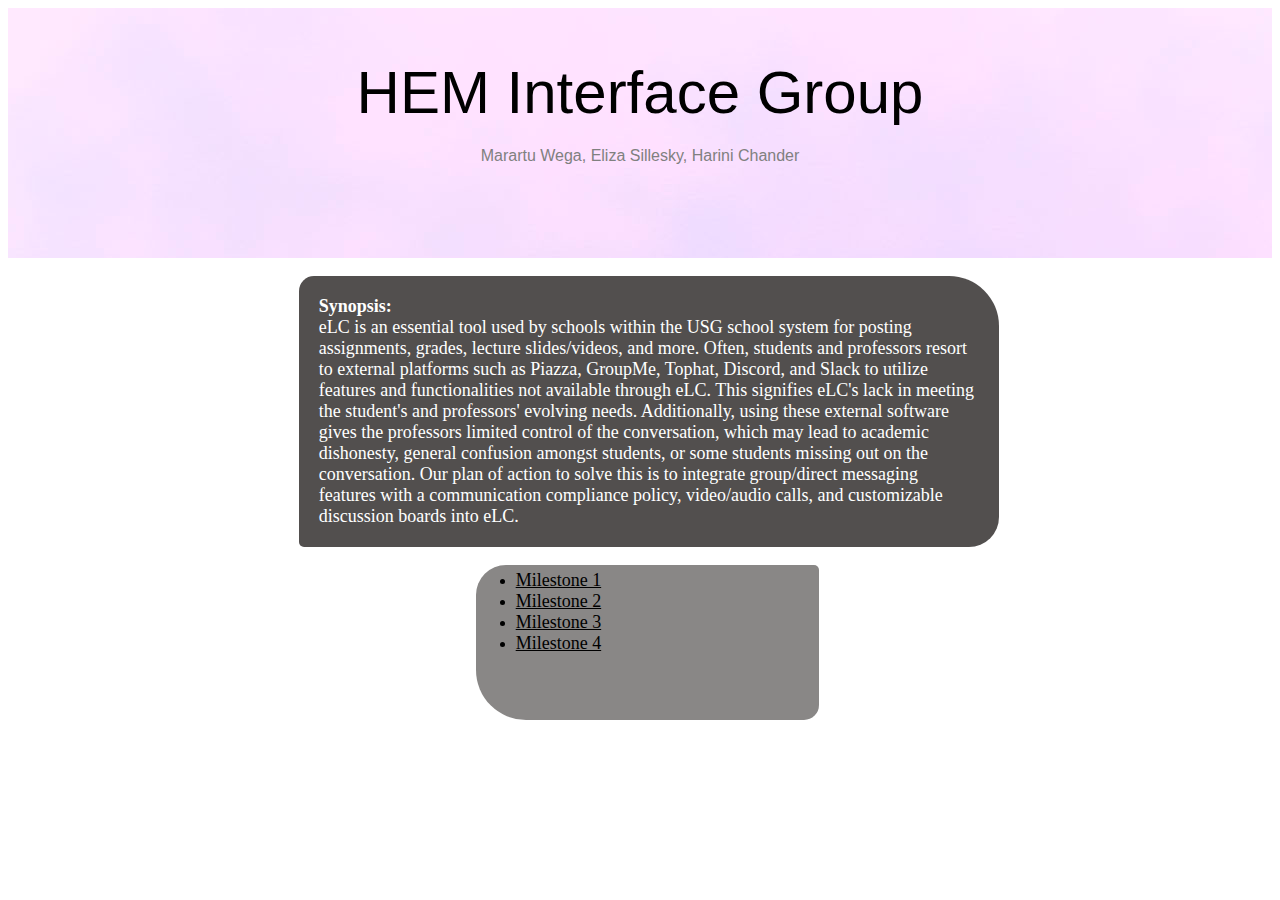
<file: index.html>
<!DOCTYPE html>
<html>
<head>
  <!--
    Title
  -->
  <title> HEM Interface Group </title>
  <link rel="stylesheet" href="hci.css">
 
</head>

<body>
<div class="header">
<p class="groupName">HEM Interface Group</p>


  <p class="teamMembs">Marartu Wega, Eliza Sillesky, Harini Chander</p>

  </div>

<div class="container1">
    
    <p class="synopsis"><strong>Synopsis:</strong><br>
      eLC is an essential tool used by schools within the USG school system for posting assignments, grades, lecture slides/videos, and more. Often, students and professors resort to external platforms such as Piazza, GroupMe, Tophat, Discord, and Slack to utilize features and functionalities not available through eLC. This signifies eLC's lack in meeting the student's and professors' evolving needs. Additionally, using these external software gives the professors limited control of the conversation, which may lead to academic dishonesty, general confusion amongst students, or some students missing out on the conversation. Our plan of action to solve this is to integrate group/direct messaging features with a communication compliance policy, video/audio calls, and customizable discussion boards into eLC. </p>
          
</div>

<div class="links">
        <ul>
          <li><a href="milestone1.pdf">Milestone 1</a></li>
          <li><a href="FinalDeliverableReport .pdf">Milestone 2</a</li>
            <li><a href="milestone_3.html">Milestone 3</a</li>
          <li><a href="milestone_4.html">Milestone 4</a</li>
        </ul>

 </div>
      



</body>
</html>
</file>
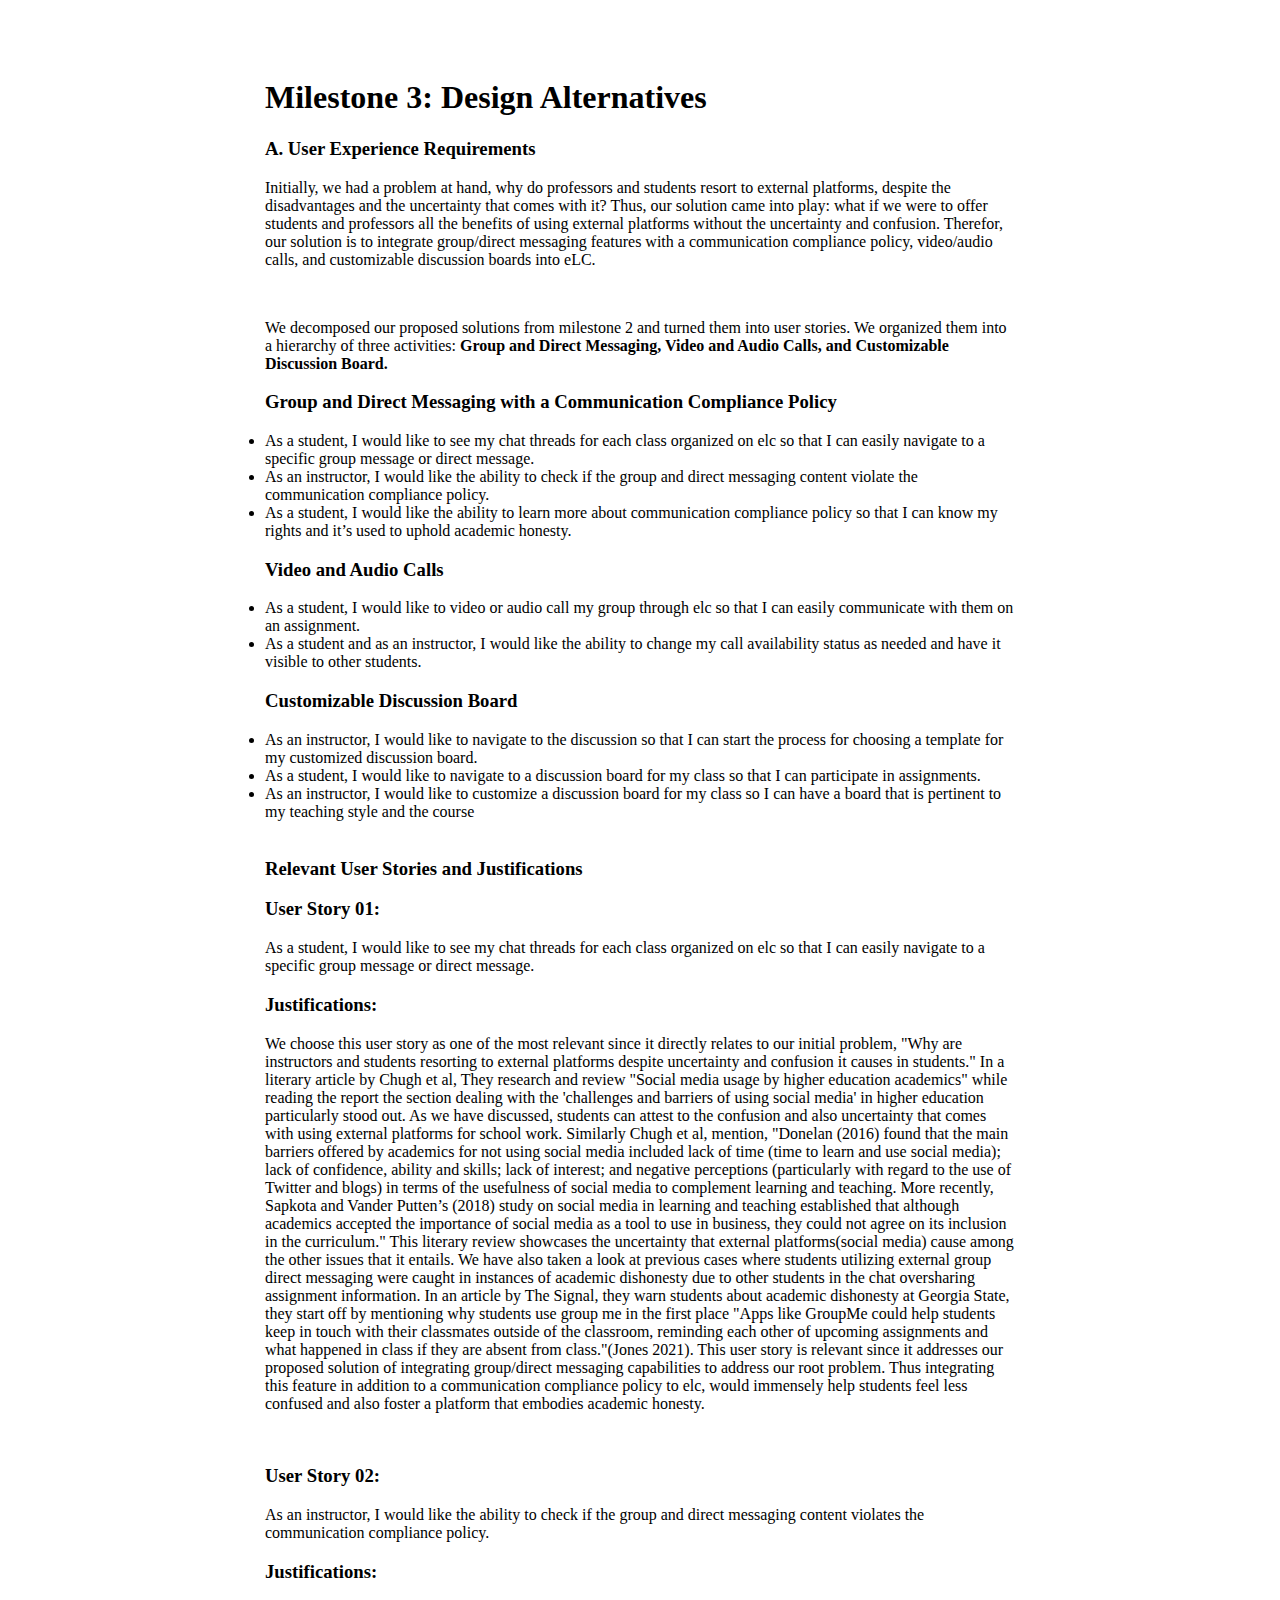
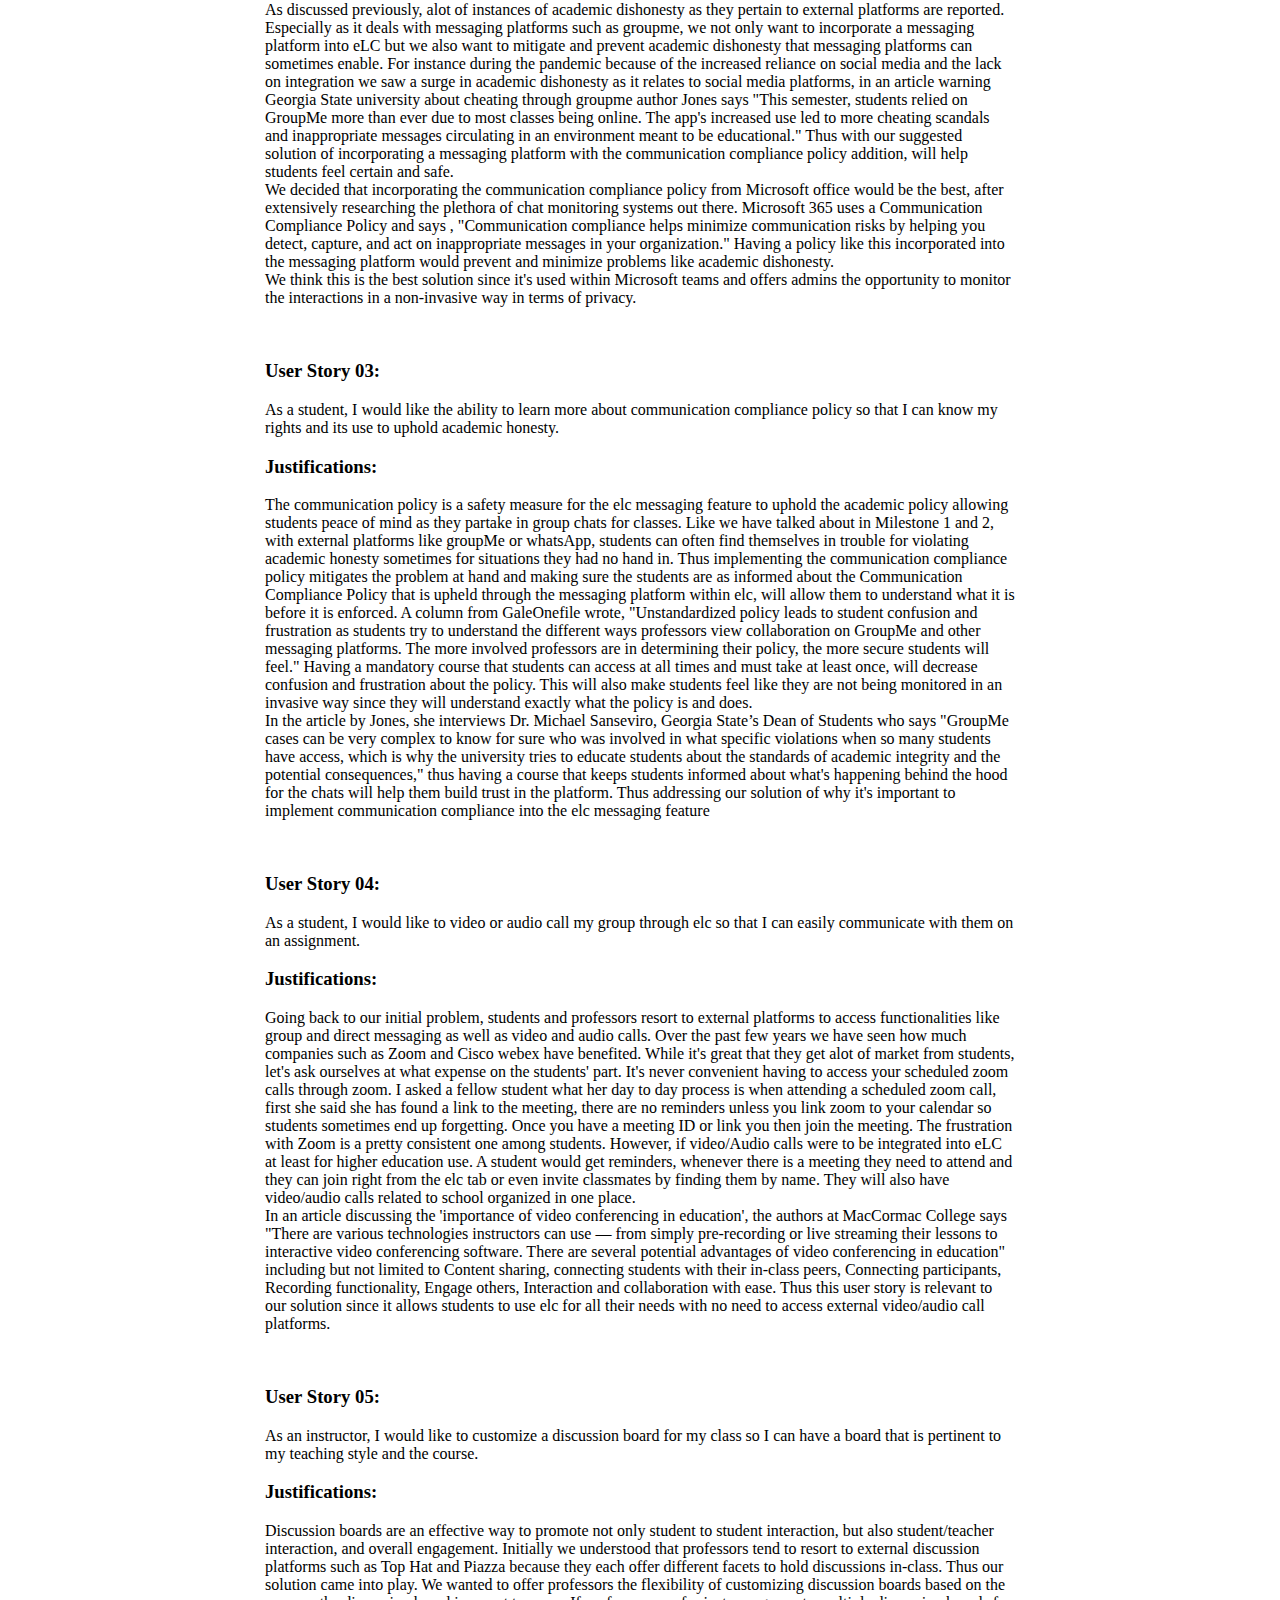
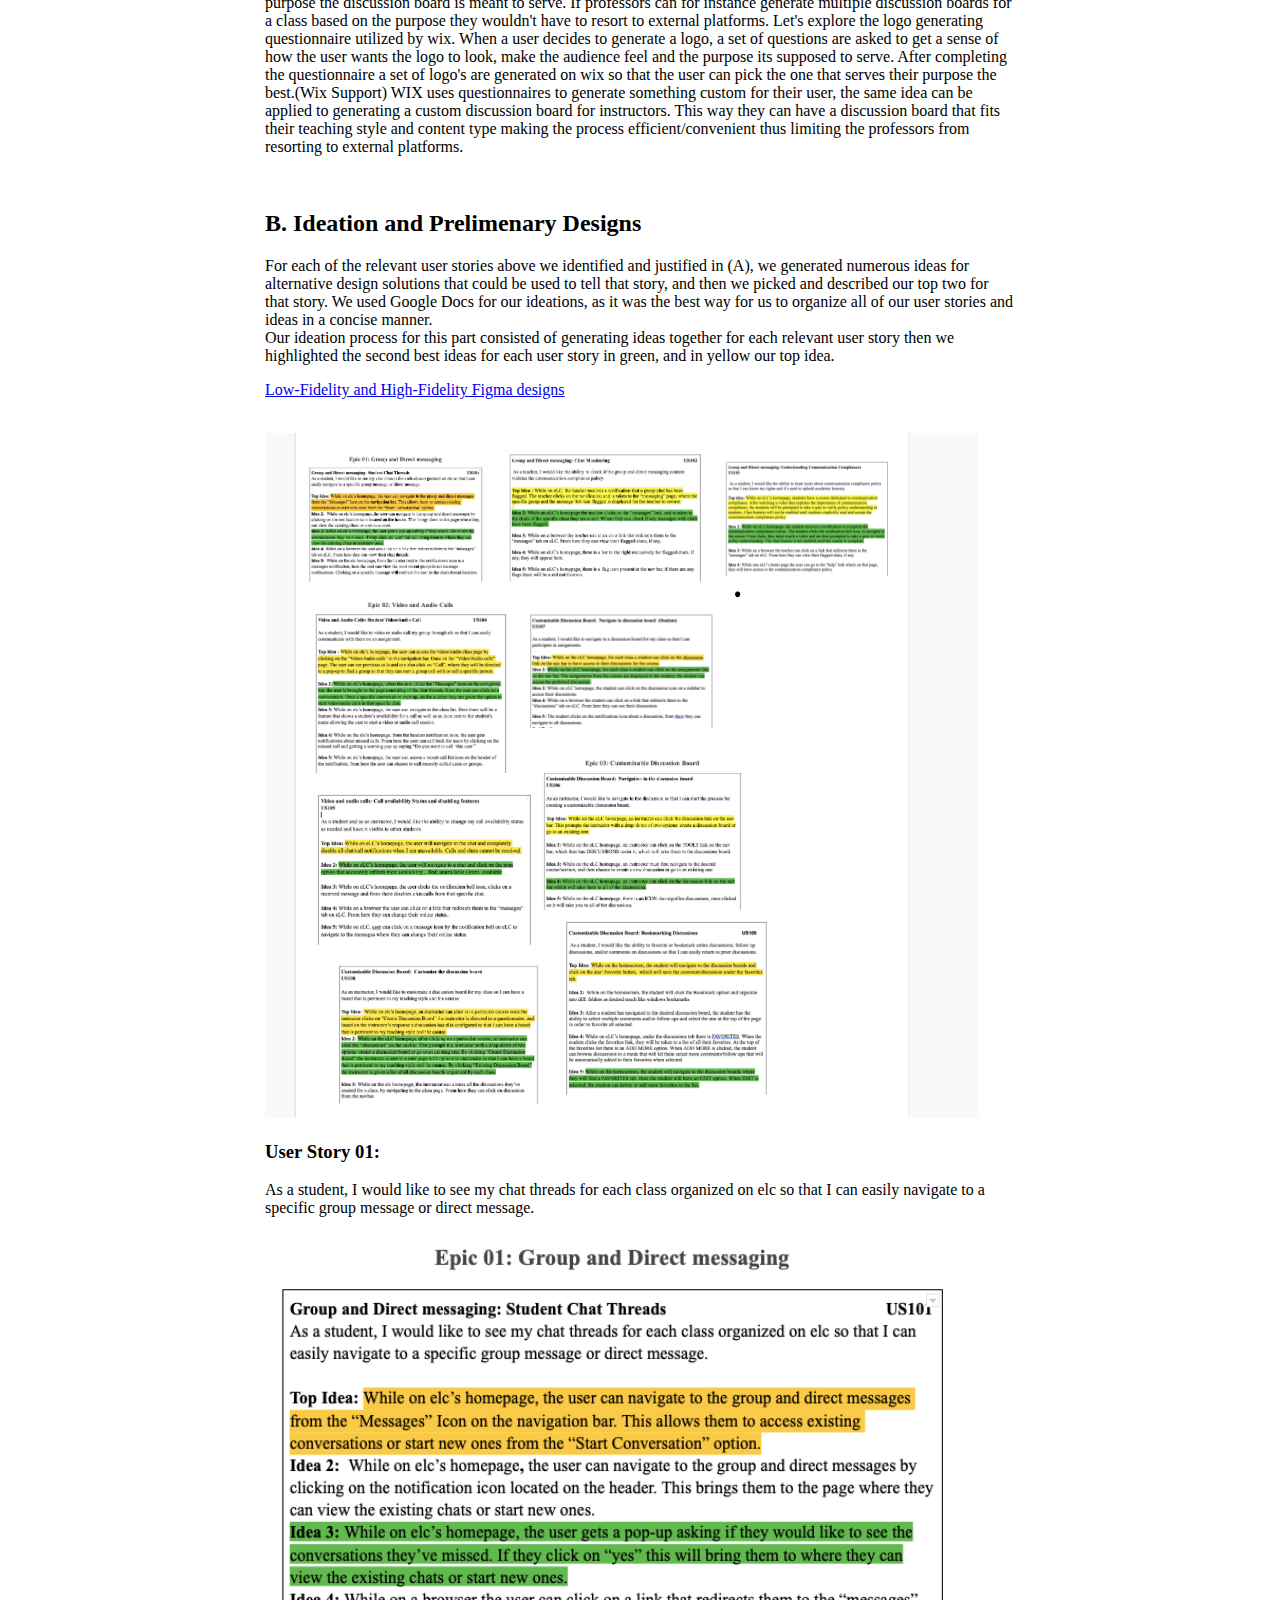
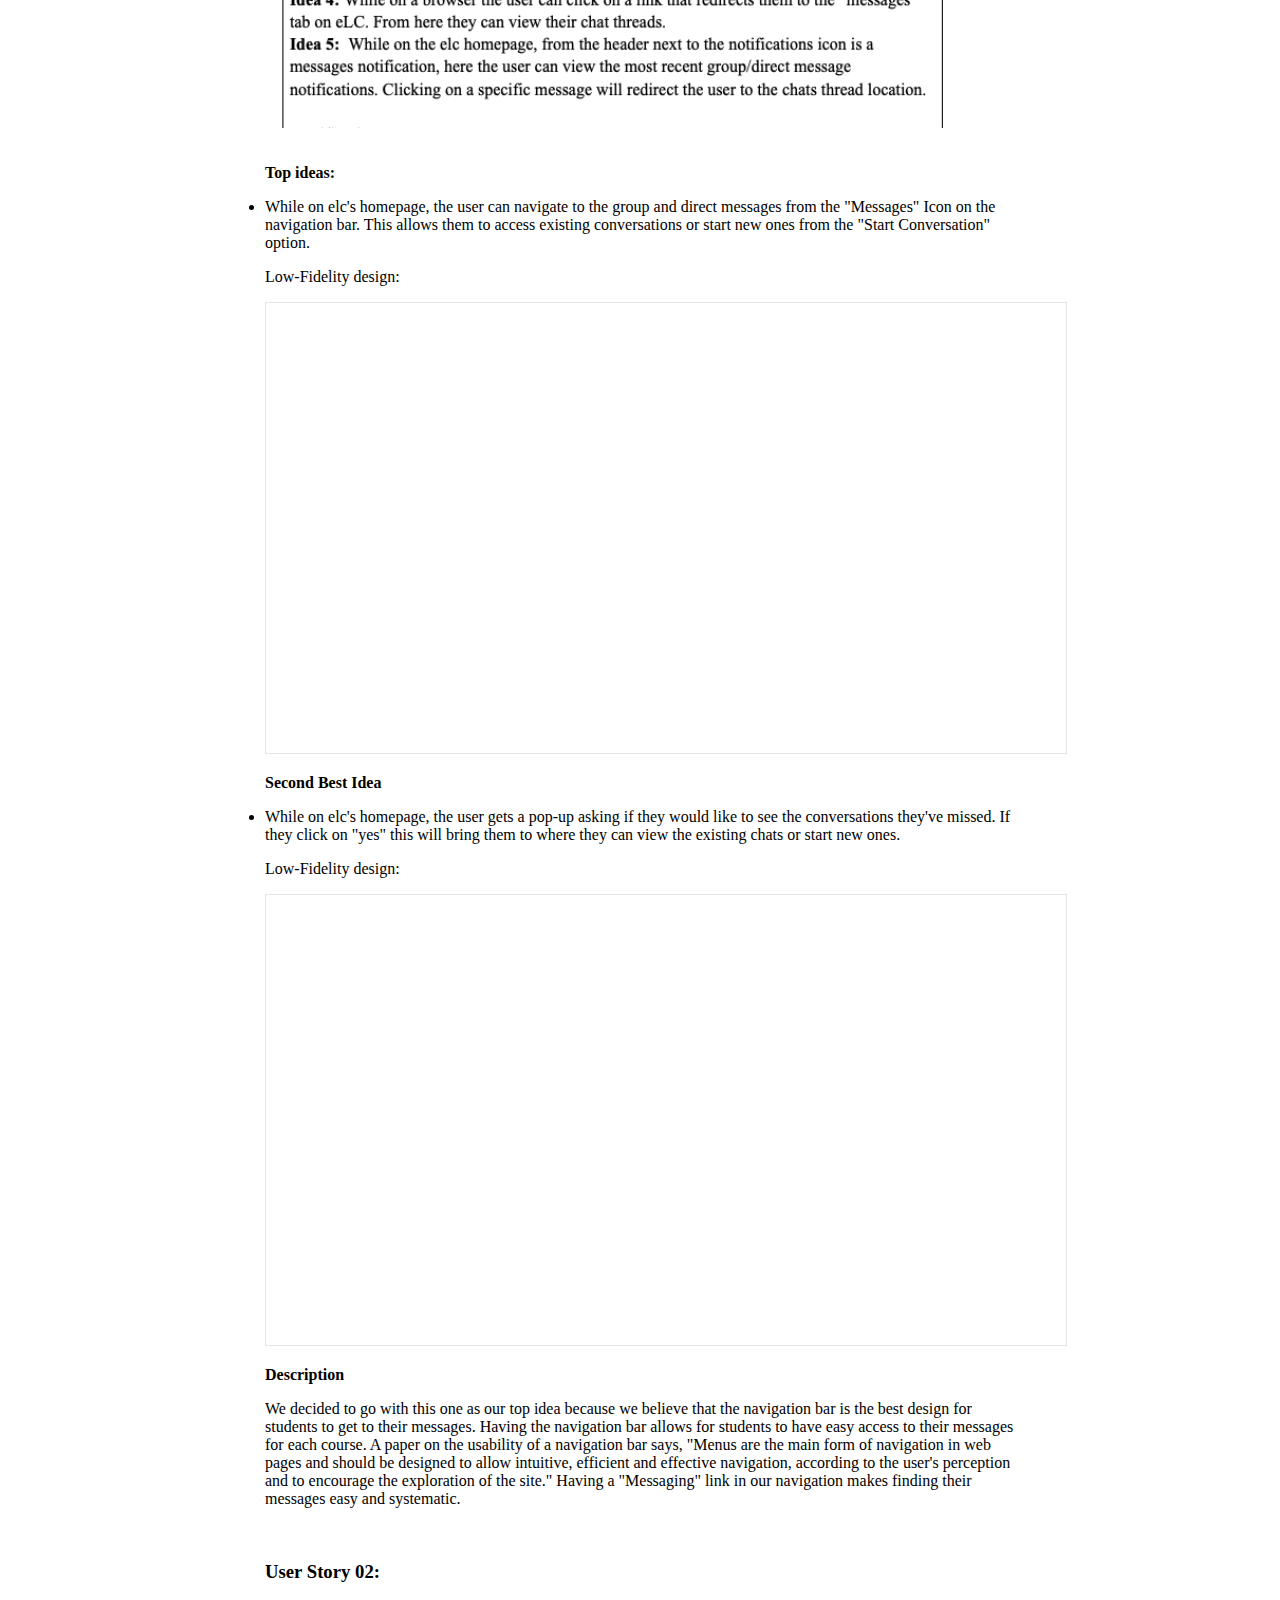
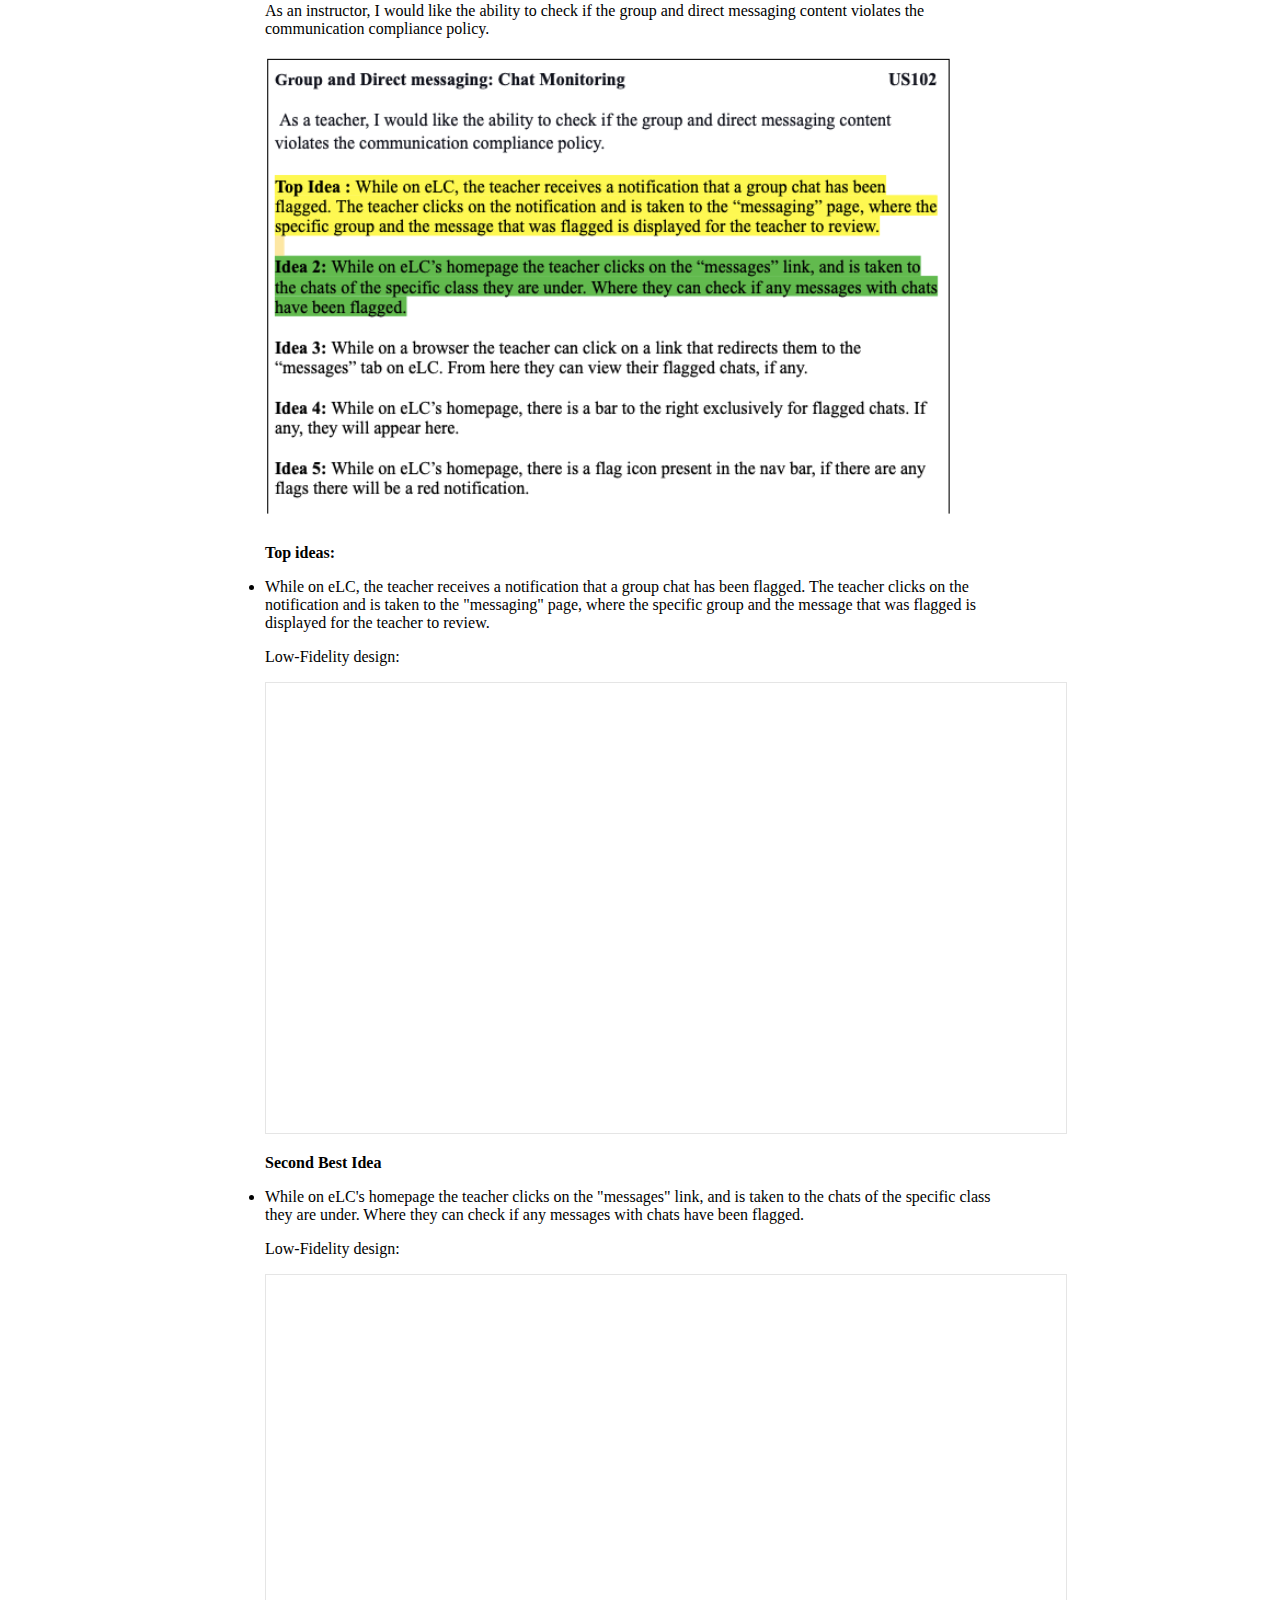
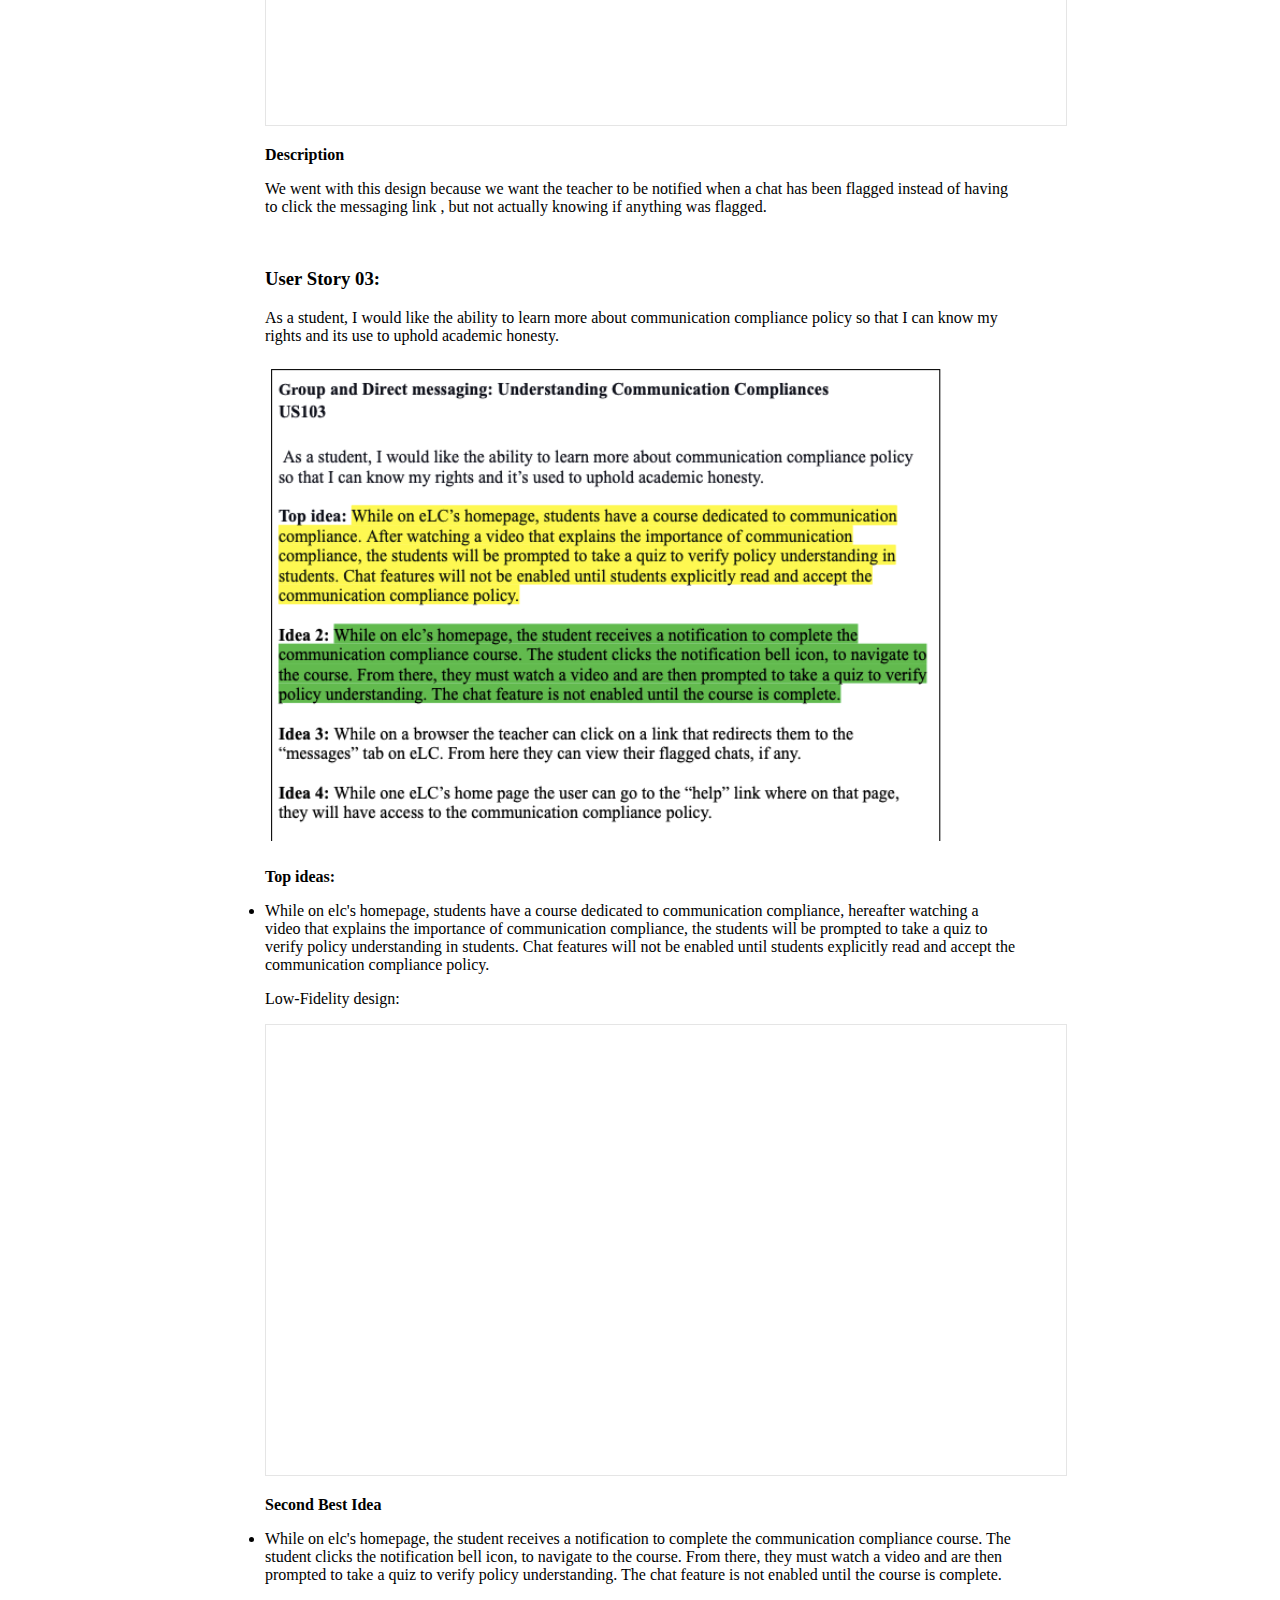
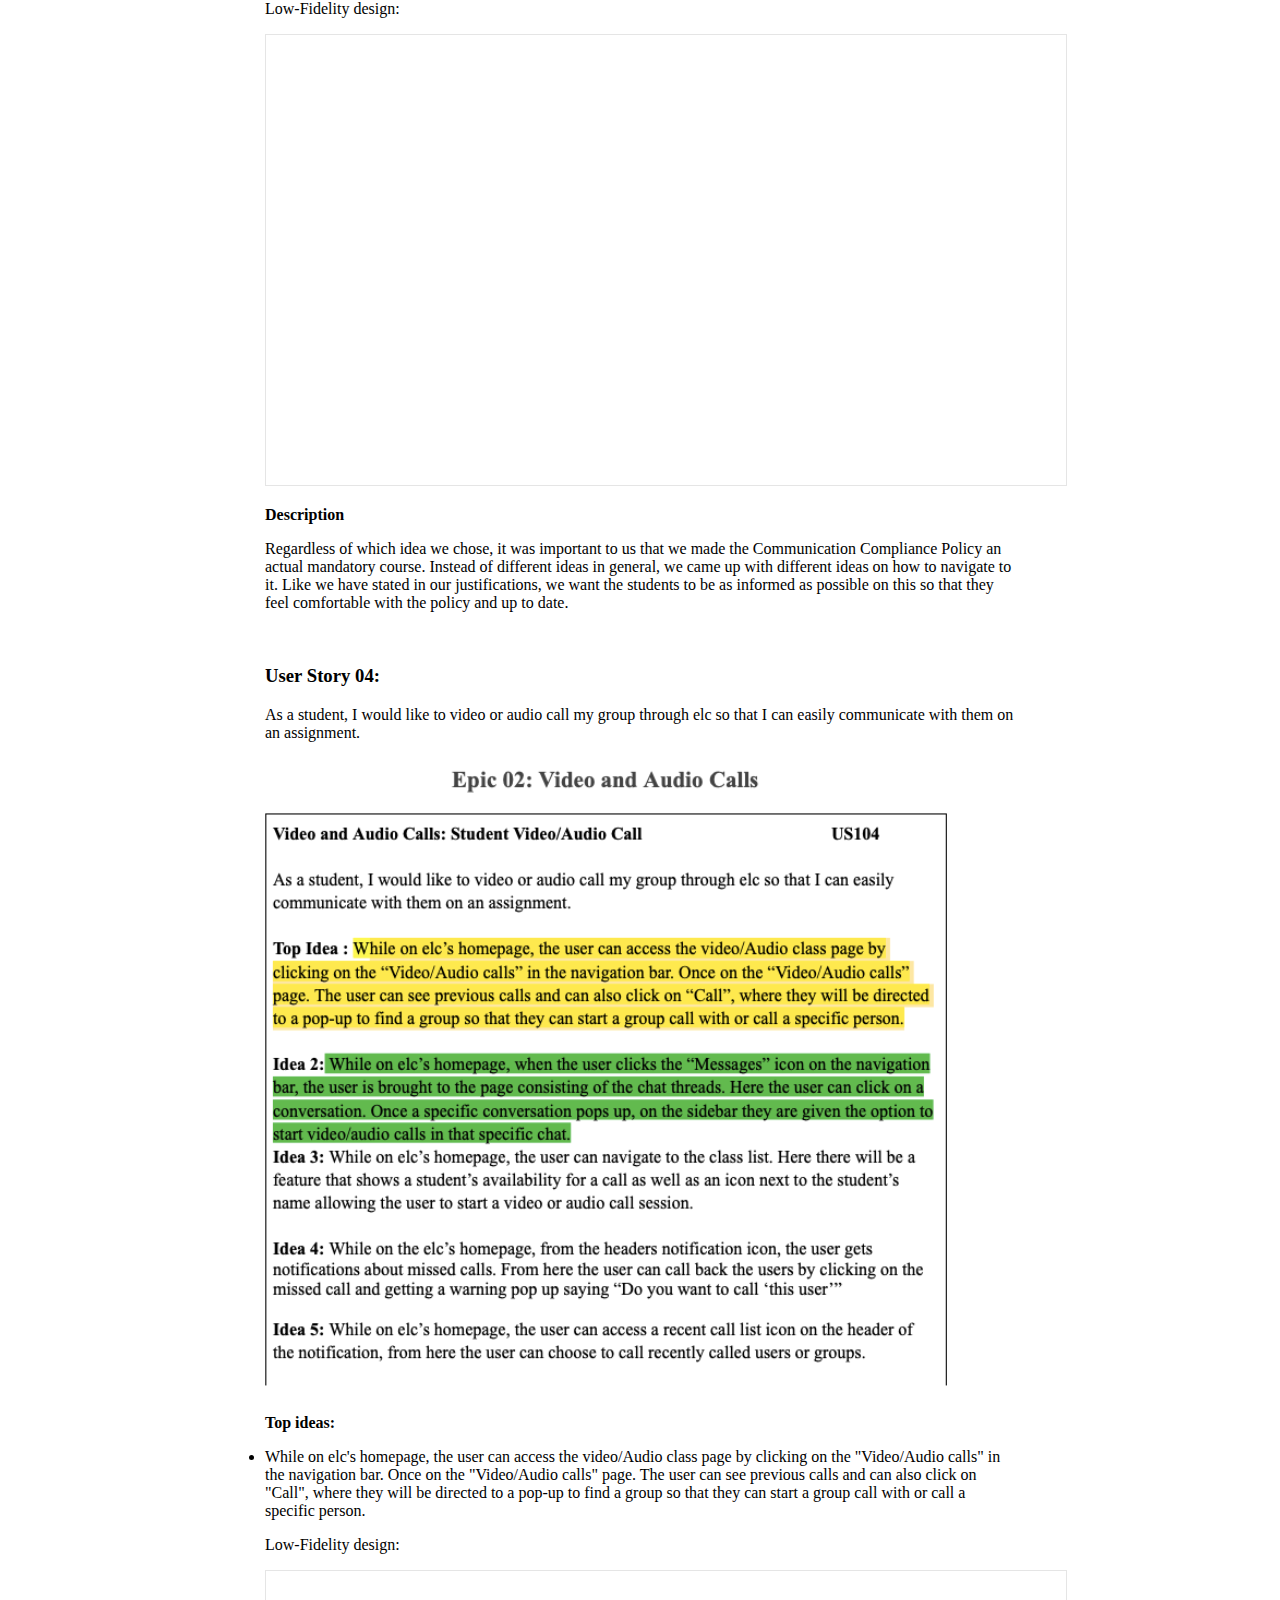
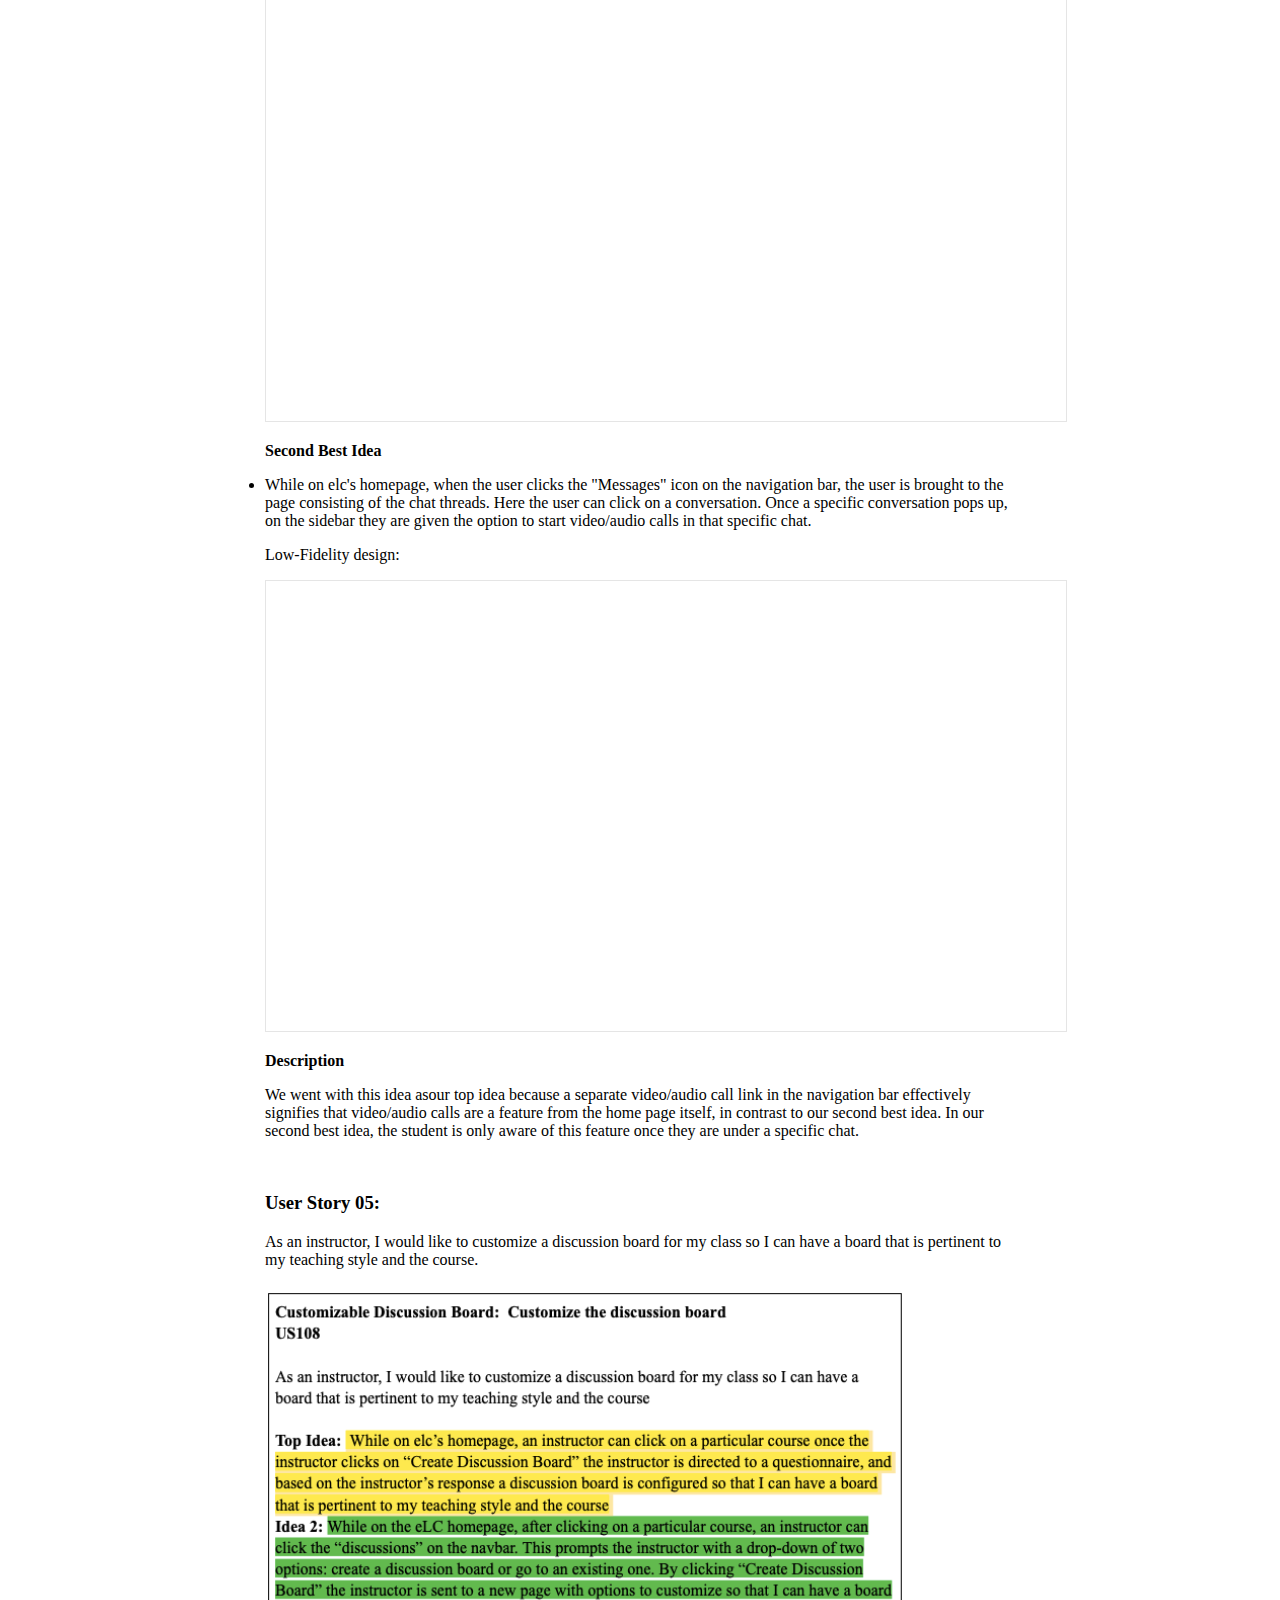
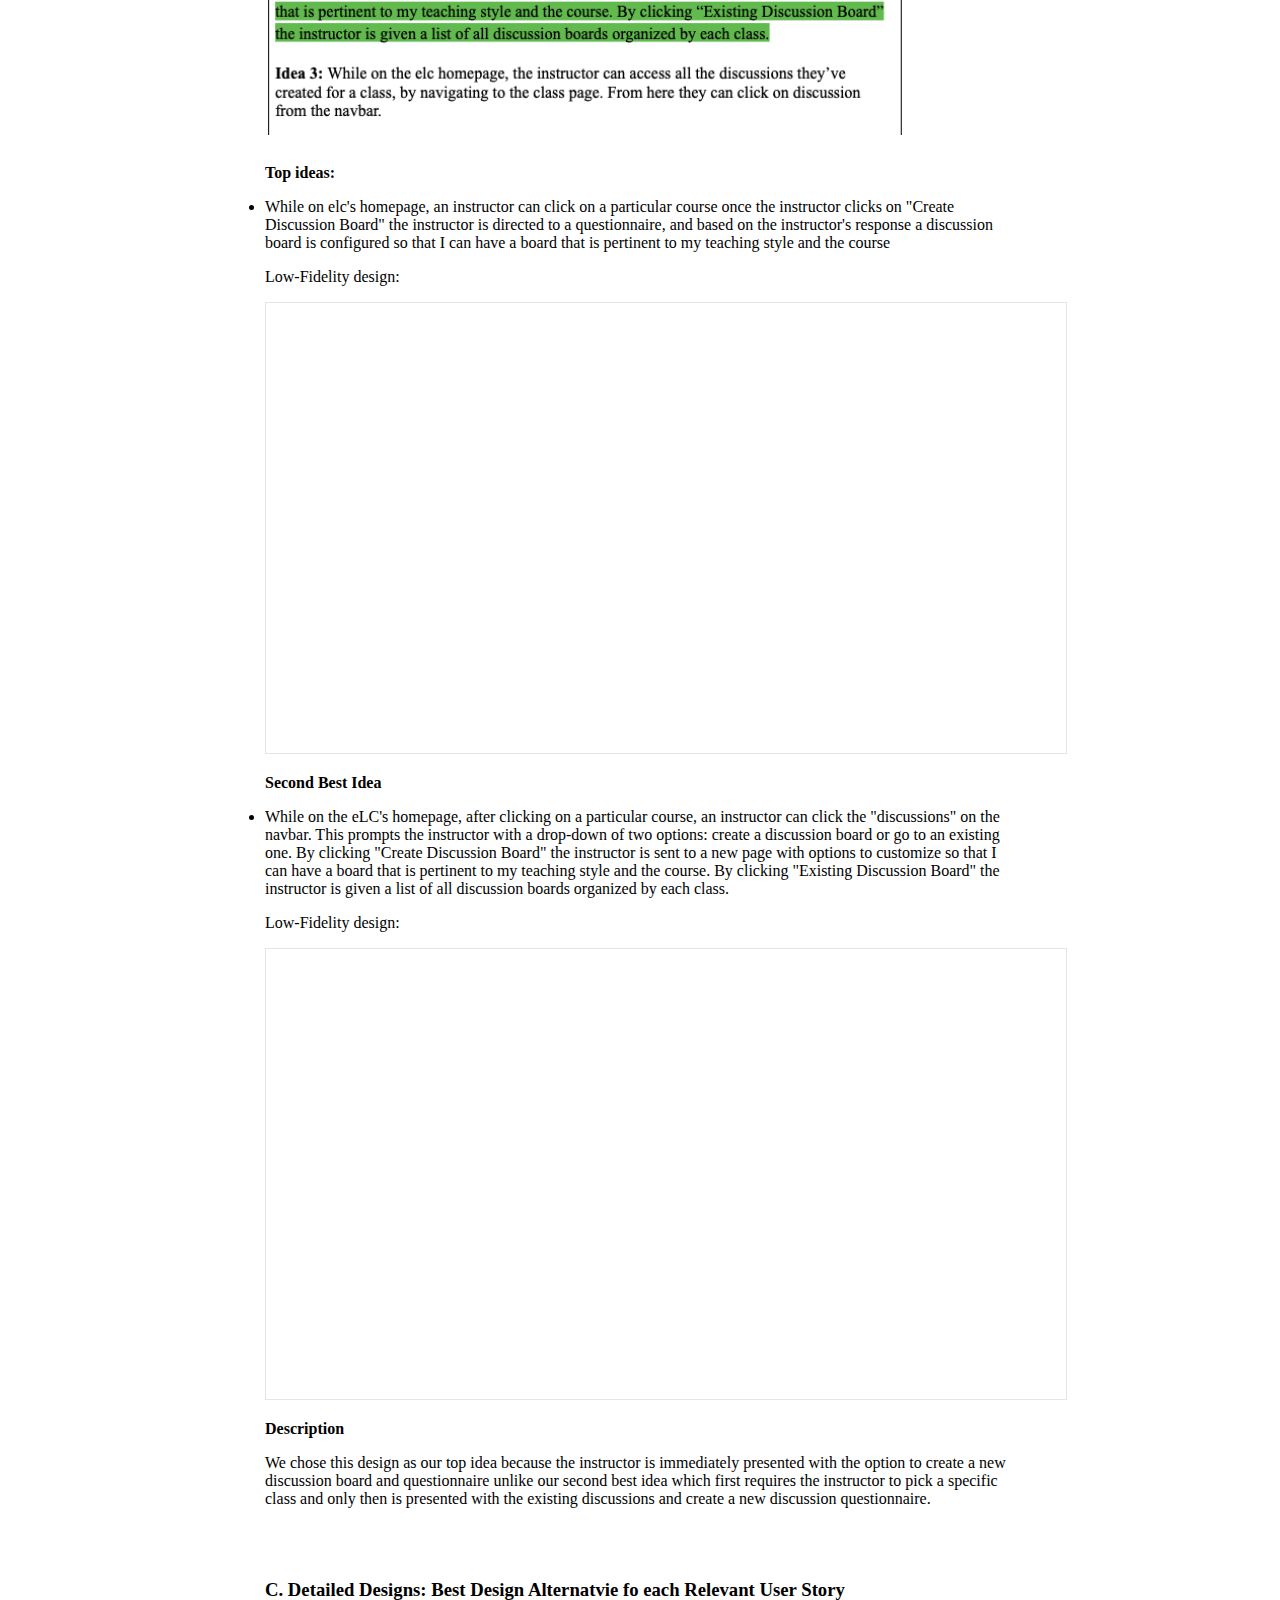
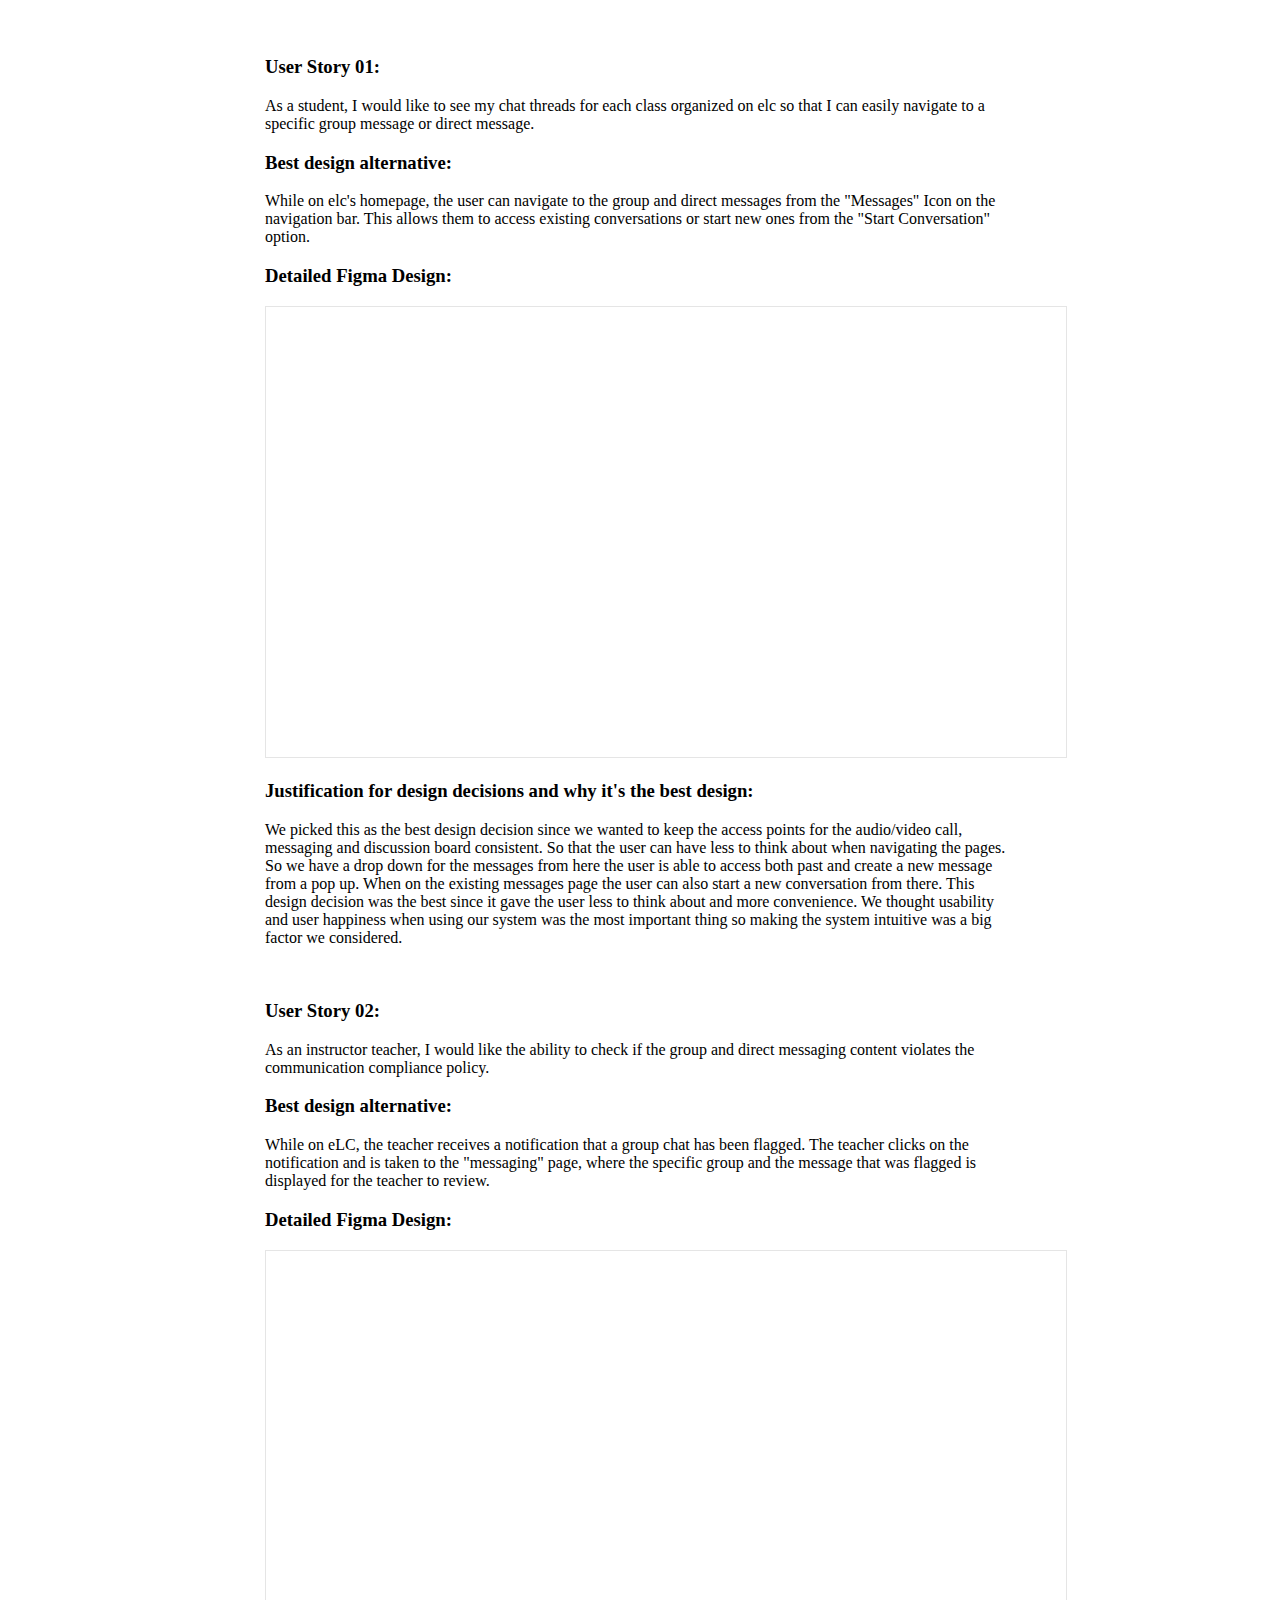
<file: milestone_3.html>
<!DOCTYPE html>
<html>
<div style="width: 750px; padding: 50px; margin: auto">
    <head>
    <h1>Milestone 3: Design Alternatives</h1>
    </head>

    <body>
        <h3>A. User Experience Requirements</h3>
        <p>
            Initially, we had a problem at hand, why do professors and students resort to external platforms, despite the disadvantages and the uncertainty that comes with it? 
            Thus, our solution came into play: what if we were to offer students and professors all the benefits of using external platforms without the uncertainty and confusion. 
            Therefor, our solution is to integrate group/direct messaging features with a communication compliance policy, video/audio calls, and customizable discussion boards into eLC.
        </p>
            <br>
        <p>
            We decomposed our proposed solutions from milestone 2 and turned them into user stories. 
            We organized them into a hierarchy of three activities: 
            <b>Group and Direct Messaging, Video and Audio Calls, and Customizable Discussion Board.</b>
        </p>
        <h3><b>Group and Direct Messaging with a Communication Compliance Policy</b></h3>
        <li>As a student, I would like to see my chat threads for each class organized on elc so that I can easily navigate to a specific group message or direct message.</li>
        <li>As an instructor, I would like the ability to check if the group and direct messaging content violate the communication compliance policy.</li>
        <li>As a student, I would like the ability to learn more about communication compliance policy so that I can know my rights and it’s used to uphold academic honesty. </li>

        <h3><b>Video and Audio Calls</b></h3>
        <li>As a student, I would like to video or audio call my group through elc so that I can easily communicate with them on an assignment.</li>
        <li>As a student and as an instructor, I would like the ability to change my call availability status as needed and have it visible to other students. </li>

        <h3><b>Customizable Discussion Board</b></h3>
        <li>As an instructor, I would like to navigate to the discussion so that I can start the process for choosing a template for my customized discussion board.</li>
        <li>As a student, I would like to navigate to a discussion board for my class so that I can participate in assignments.</li>
        <li>As an instructor, I would like to customize a discussion board for my class so I can have a board that is pertinent to my teaching style and the course </li>

        <br>

        <h3><b>Relevant User Stories and Justifications </b></h3>
        <h3><b>User Story 01:</b></h3>
        <p>As a student, I would like to see my chat threads for each class organized on elc so that I can easily navigate to a specific group message or direct message.</p>
        <h3><b>Justifications:</b></h3>
        <p>We choose this user story as one of the most relevant since it directly relates to our initial problem, "Why are instructors and students resorting to external platforms despite
             uncertainty and confusion it causes in students." In a literary article by Chugh et al, They research and review "Social media usage by higher education academics" while reading
              the report the section dealing with the 'challenges and barriers of using social media' in higher education particularly stood out. As we have discussed, students can attest to 
              the confusion and also uncertainty that comes with using external platforms for school work. Similarly Chugh et al, mention, "Donelan (2016) found that the main barriers offered
               by academics for not using social media included lack of time (time to learn and use social media); lack of confidence, ability and skills; lack of interest; and negative perceptions
                (particularly with regard to the use of Twitter and blogs) in terms of the usefulness of social media to complement learning and teaching. More recently, Sapkota and Vander Putten’s 
                (2018) study on social media in learning and teaching established that although academics accepted the importance of social media as a tool to use in business, they could not agree on its
                 inclusion in the curriculum." This literary review showcases the uncertainty that external platforms(social media) cause among the other issues that it entails.
            We have also taken a look at previous cases where students utilizing external group direct messaging were caught in instances of academic dishonesty due to other students in the chat oversharing 
            assignment information. In an article by The Signal, they warn students about academic dishonesty at Georgia State, they start off by mentioning why students use group me in the first place "Apps
             like GroupMe could help students keep in touch with their classmates outside of the classroom, reminding each other of upcoming assignments and what happened in class if they are absent from class."(Jones 2021).  
            This user story is relevant since it addresses our proposed solution of integrating group/direct messaging capabilities to address our root problem. Thus integrating this feature in addition to a communication
             compliance policy to elc, would  immensely help students feel less confused and also foster a platform that embodies academic honesty.
            </p>
        <br>
        <h3><b>User Story 02:</b></h3>
        <p>
            As an instructor, I would like the ability to check if the group and direct messaging content 
            violates the communication compliance policy.
        </p>
        <h3><b>Justifications:</b></h3>
        <p>
            As discussed previously, alot of instances of academic dishonesty as they pertain to external platforms 
            are reported. Especially as it deals with messaging platforms such as groupme, we not only want to 
            incorporate a messaging platform into eLC but we also want to mitigate and prevent academic dishonesty
             that messaging platforms can sometimes enable. For instance during the pandemic because of the increased
              reliance on social media and the lack on integration we saw a surge in academic dishonesty as it relates
               to social media platforms,  in an article warning Georgia State university about cheating through groupme
                author Jones says "This semester, students relied on GroupMe more than ever due to most classes being 
                online. The app's increased use led to more cheating scandals and inappropriate messages circulating 
                in an environment meant to be educational." Thus with our suggested solution of incorporating a messaging 
                platform with the communication compliance policy addition, will help students feel certain and safe.<br>
                We decided that incorporating the communication compliance policy from Microsoft office would be the best, after
                 extensively researching the plethora of chat monitoring systems out there. Microsoft 365 uses a Communication Compliance Policy
                  and says , "Communication compliance helps minimize communication risks by helping you detect, capture, and act on inappropriate
                   messages in your organization." Having a policy like this incorporated into the messaging platform would prevent and minimize problems
                    like academic dishonesty. <br>
                    We think this is the best solution since it's used within Microsoft teams and offers admins the opportunity to monitor the interactions 
                    in a non-invasive way in terms of privacy.
                </p>
        </p>
        <br>
        <h3><b>User Story 03: </b></h3>
        <p>
            As a student, I would like the ability to learn more about communication compliance
            policy so that I can know my rights and its use to uphold academic honesty.



        </p>
        <h3><b>Justifications:</b></h3>
        <p>
            The communication policy is a safety measure for the elc messaging feature to uphold the academic 
            policy allowing students peace of mind as they partake in group chats for classes. Like we have 
            talked about in Milestone 1 and 2, with external platforms like groupMe or whatsApp, students can 
            often find themselves in trouble for violating academic honesty sometimes for situations they had 
            no hand in. Thus implementing the communication compliance policy mitigates the problem at hand 
            and making sure the students are as informed about the Communication Compliance Policy that is
             upheld through the messaging platform within elc, will allow them to understand what it is before
              it is enforced. A column from GaleOnefile wrote, "Unstandardized policy leads to student confusion 
              and frustration as students try to understand the different ways professors view collaboration on
               GroupMe and other messaging platforms. The more involved professors are in determining their policy, 
               the more secure students will feel." Having a mandatory course that students can access at all times 
               and must take at least once, will decrease confusion and frustration about the policy. This will also
                make students feel like they are not being monitored in an invasive way since they will understand
                 exactly what the policy is and does.<br> In the article by Jones, she interviews Dr. Michael 
                 Sanseviro, Georgia State’s Dean of Students who says "GroupMe cases can be very complex to 
                 know for sure who was involved in what specific violations when so many students have access, 
                 which is why the university tries to educate students about the standards of academic integrity and the 
                 potential consequences," thus having a course that keeps students informed about what's happening behind
                  the hood for the chats will help them build trust in the platform. Thus addressing our solution of why it's important
                   to implement communication compliance into the elc messaging feature


        </p>

        <br>
        <h3><b>User Story 04: </b></h3>
        <p>
            As a student, I would like to video or audio call my group through 
            elc so that I can easily communicate with them on an assignment.

        </p>
        <h3><b>Justifications:</b></h3>
        <p>
            Going back to our initial problem, students and professors resort to external platforms to access
             functionalities like group and direct messaging as well as video and audio calls. Over the past few 
             years we have seen how much companies such as Zoom and Cisco webex have benefited. While it's great
              that they get alot of market from students, let's ask ourselves at what expense on the students' part.
               It's never convenient having to access your scheduled zoom calls through zoom. I asked a fellow 
               student what her day to day process is when attending a scheduled zoom call, first she said she has 
               found a link to the meeting, there are no reminders unless you link zoom to your calendar so students
                sometimes end up forgetting. Once you have a meeting ID or link you then join the meeting. The frustration with Zoom 
                is a pretty consistent one among students. However, if video/Audio calls were to be integrated into eLC at least for 
                higher education use. A student would get reminders, whenever there is a meeting they need to attend and they can join 
                right from the elc tab or even invite classmates by finding them by name. They will also have video/audio calls related to school organized in one place. 
                <br>In an article discussing the 'importance of video conferencing in education', the authors at MacCormac College says 
                "There are various technologies instructors can use — from simply pre-recording or live streaming their lessons to interactive video conferencing 
                software. There are several potential advantages of video conferencing in education" including but not limited to Content sharing, 
                connecting students with their in-class peers, Connecting participants, Recording functionality, Engage others, Interaction and 
                collaboration with ease. Thus this user story is relevant to our solution since it allows students to use elc for all 
                their needs with no need to access external video/audio call platforms.



        </p>


        <br>
        <h3><b>User Story 05: </b></h3>
        <p>
            As an instructor, I would like to customize a discussion board for my class so I can have a board that 
            is pertinent to my teaching style and the course.
        </p>
        <h3><b>Justifications:</b></h3>
        <p>
            Discussion boards are an effective way to promote not only student to student interaction, 
            but also student/teacher interaction, and overall engagement. Initially we understood that 
            professors tend to resort to external discussion platforms such as Top Hat and Piazza because 
            they each offer different facets to hold discussions in-class. Thus our solution came into play. 
            We wanted to offer professors the flexibility of customizing discussion boards based on the purpose
             the discussion board is meant to serve. If professors can for instance generate multiple discussion boards 
             for a class based on the purpose they wouldn't have to resort to external platforms. 
            Let's explore the logo generating questionnaire utilized by wix. When a user decides to generate 
            a logo, a set of questions are asked to get a sense of how the user wants the logo to look, make the audience feel and the purpose its supposed to serve. After completing the questionnaire a set of logo's are generated on wix so that the user can pick the one that serves their purpose the best.(Wix Support) WIX uses questionnaires to generate something custom for their user, the same idea can be applied to generating a custom discussion board for instructors. This way they can have a discussion board that fits their teaching style and content type making the process efficient/convenient thus limiting the professors from resorting to external platforms. 
            
            

        </p>
        <br>
        <h2>B. Ideation and Prelimenary Designs<br></h2>
        <p>For each of the relevant user stories above we identified and justified 
            in (A), we generated numerous ideas for alternative design solutions that could
             be used to tell that story, and then we picked and described our top two for that
              story. We used Google Docs for our ideations, as it was the best way for us to 
              organize all of our user stories and ideas in a concise manner. <br>Our ideation 
              process for this part consisted of generating ideas together for each relevant
               user story then we highlighted the second best ideas for each user story in green, 
               and in yellow our top idea.
               <br>
        </p>
        <p><a href="https://www.figma.com/file/yNbcjAKKP0fvTmoBu5srGN/HCI-Milestone-3-Ideation?node-id=0%3A1">Low-Fidelity and High-Fidelity Figma designs</a></p>
        <br>
        <img src="IDEAS.png" style="width: 500"/>
        <br>
        <h3><b>User Story 01:</b></h3>
        <p>As a student, I would like to see my chat threads for each class organized on elc so that I can easily navigate to a specific group message or direct message.</p>
        <img src="EPIC 01.png" style="width: 500"/>

        <p><b>Top ideas:<br></b>
            <li>While on elc's homepage, the user can navigate to the group and direct messages from the "Messages" 
                Icon on the navigation bar. This allows them to access existing conversations or start new ones from 
                the "Start Conversation" option.</li>
        <p>Low-Fidelity design:</p>
        <iframe style="border: 1px solid rgba(0, 0, 0, 0.1);" width="800" height="450" src="https://www.figma.com/embed?embed_host=share&url=https%3A%2F%2Fwww.figma.com%2Ffile%2FyNbcjAKKP0fvTmoBu5srGN%2FHCI-Milestone-3-Ideation%3Fnode-id%3D17%253A11" allowfullscreen></iframe>

        <p><b>Second Best Idea</b></p>
            <li>While on elc's homepage, the user gets a pop-up asking if they would like to see the conversations 
                they've missed. If they click on "yes" this will bring them to where they can view the existing chats 
                or start new ones.</li>
            </p>
        <p>Low-Fidelity design:</p>
        <iframe style="border: 1px solid rgba(0, 0, 0, 0.1);" width="800" height="450" src="https://www.figma.com/embed?embed_host=share&url=https%3A%2F%2Fwww.figma.com%2Ffile%2FyNbcjAKKP0fvTmoBu5srGN%2FHCI-Milestone-3-Ideation%3Fnode-id%3D639%253A1210" allowfullscreen></iframe>

        <p><b>Description</b></p>
        <p>We decided to go with this one as our top idea because we believe that the 
            navigation bar is the best design for students to get to their messages. 
            Having the navigation bar allows for students to have easy access to their 
            messages for each course. A paper on the usability of a navigation bar says,
             "Menus are the main form of navigation in web pages and should be designed to 
             allow intuitive, efficient and effective navigation, according to the user's 
             perception and to encourage the exploration of the site." Having a "Messaging" 
             link in our navigation makes finding their messages easy and systematic.
        </p>
        <br>
        <h3><b>User Story 02:</b></h3>
        <p>As an instructor, I would like the ability to check if the group and direct messaging content violates the communication compliance policy.
        </p>
        <img src="EPIC 02.png" style="width: 500"/>

        <p><b>Top ideas:<br></b>
            <li>While on eLC, the teacher receives a notification that a group chat has been
                 flagged. The teacher clicks on the notification and is taken to the "messaging"
                  page, where the specific group and the message that was flagged is displayed for 
                  the teacher to review.
            </li>
        <p>Low-Fidelity design:</p>
        <iframe style="border: 1px solid rgba(0, 0, 0, 0.1);" width="800" height="450" src="https://www.figma.com/embed?embed_host=share&url=https%3A%2F%2Fwww.figma.com%2Ffile%2FyNbcjAKKP0fvTmoBu5srGN%2FHCI-Milestone-3-Ideation%3Fnode-id%3D86%253A364" allowfullscreen></iframe>


        <p><b>Second Best Idea</b></p>
            <li>While on eLC's homepage the teacher clicks on the "messages" link, and
                 is taken to the chats of the specific class they are under. Where they 
                 can check if any messages with chats have been flagged. </li>
            
        <p>Low-Fidelity design:</p>
        <iframe style="border: 1px solid rgba(0, 0, 0, 0.1);" width="800" height="450" src="https://www.figma.com/embed?embed_host=share&url=https%3A%2F%2Fwww.figma.com%2Ffile%2FyNbcjAKKP0fvTmoBu5srGN%2FHCI-Milestone-3-Ideation%3Fnode-id%3D1172%253A1466" allowfullscreen></iframe>

        <p><b>Description</b></p>
        <p>We went with this design because we want the teacher to be notified when 
            a chat has been flagged instead of having to click the messaging link
            , but not actually knowing if anything was flagged.
        </p>
        <br>

        <h3><b>User Story 03:</b></h3>
        <p>As a student, I would like the ability to learn more about communication compliance policy so that I can know my rights and its use to uphold academic honesty.</p>
        <img src="EPIC 03.png" style="width: 500"/>

        <p><b>Top ideas:<br></b>
            <li>While on elc's homepage, students have a course dedicated to communication compliance,
                 hereafter watching a video that explains the importance of communication compliance, 
                 the students will be prompted to take a quiz to verify policy understanding in students. 
                 Chat features will not be enabled until students explicitly read and accept the communication
                  compliance policy.

            </li>

        <p>Low-Fidelity design:</p>
        <iframe style="border: 1px solid rgba(0, 0, 0, 0.1);" width="800" height="450" src="https://www.figma.com/embed?embed_host=share&url=https%3A%2F%2Fwww.figma.com%2Ffile%2FyNbcjAKKP0fvTmoBu5srGN%2FHCI-Milestone-3-Ideation%3Fnode-id%3D32%253A636" allowfullscreen></iframe>



        <p><b>Second Best Idea</b></p>
            <li>While on elc's homepage, the student receives a notification to complete the
                 communication compliance course. The student clicks the notification bell icon,
                  to navigate to the course. From there, they must watch a video and are then
                   prompted to take a quiz to verify policy understanding. The chat feature
                    is not enabled until the course is complete. </li>
            
        <p>Low-Fidelity design:</p>
        <iframe style="border: 1px solid rgba(0, 0, 0, 0.1);" width="800" height="450" src="https://www.figma.com/embed?embed_host=share&url=https%3A%2F%2Fwww.figma.com%2Ffile%2FyNbcjAKKP0fvTmoBu5srGN%2FHCI-Milestone-3-Ideation%3Fnode-id%3D647%253A1375" allowfullscreen></iframe>

        <p><b>Description</b></p>
        <p>Regardless of which idea we chose, it was important to us that we made the 
            Communication Compliance Policy an actual mandatory course. Instead of different
             ideas in general, we came up with different ideas on how to navigate to it. 
             Like we have stated in our justifications, we want the students to be as informed 
             as possible on this so that they feel comfortable with the policy and up to date. 

        </p>
        <br>
        <h3><b>User Story 04:</b></h3>
        <p>As a student, I would like to video or audio call my group through elc so that I can easily communicate with them on an assignment.</p>
        <img src="EPIC 04.png" style="width: 500"/>

        <p><b>Top ideas:<br></b>
            <li>While on elc's homepage, the user can access the video/Audio class page by
                 clicking on the "Video/Audio calls" in the navigation bar. Once on the 
                 "Video/Audio calls" page. The user can see previous calls and can also click 
                 on "Call", where they will be directed to a pop-up to find a group so that they 
                 can start a group call with or call a specific person.


            </li>

        <p>Low-Fidelity design:</p>
        <iframe style="border: 1px solid rgba(0, 0, 0, 0.1);" width="800" height="450" src="https://www.figma.com/embed?embed_host=share&url=https%3A%2F%2Fwww.figma.com%2Ffile%2FyNbcjAKKP0fvTmoBu5srGN%2FHCI-Milestone-3-Ideation%3Fnode-id%3D111%253A240" allowfullscreen></iframe>



        <p><b>Second Best Idea</b></p>
            <li>While on elc's homepage, when the user clicks the "Messages" icon on 
                the navigation bar, the user is brought to the page consisting of the 
                chat threads. Here the user can click on a conversation. Once a specific 
                conversation pops up, on the sidebar they are given the option to start 
                video/audio calls in that specific chat.  </li>
            
        <p>Low-Fidelity design:</p>
        <iframe style="border: 1px solid rgba(0, 0, 0, 0.1);" width="800" height="450" src="https://www.figma.com/embed?embed_host=share&url=https%3A%2F%2Fwww.figma.com%2Ffile%2FyNbcjAKKP0fvTmoBu5srGN%2FHCI-Milestone-3-Ideation%3Fnode-id%3D644%253A1556" allowfullscreen></iframe>



        <p><b>Description</b></p>
        <p>We went with this idea asour top idea because a separate video/audio call link
             in the navigation bar effectively signifies that video/audio calls are a feature 
             from the home page itself, in contrast to our second best idea. In our second 
             best idea, the student is only aware of this feature once they are under a specific chat.

        </p>
        <br>
        <h3><b>User Story 05:</b></h3>
        <p>As an instructor, I would like to customize a discussion board for my class so I can have a board that is pertinent to my teaching style and the course.
        </p>
        <img src="EPIC 08.png" style="width: 500"/>

        <p><b>Top ideas:<br></b>
            <li>While on elc's homepage, an instructor can click on a particular course once the
                 instructor clicks on "Create Discussion Board" the instructor is directed to a
                  questionnaire, and based on the instructor's response a discussion board is configured 
                  so that I can have a board that is pertinent to my teaching style and the course 

            </li>

        <p>Low-Fidelity design:</p>
        <iframe style="border: 1px solid rgba(0, 0, 0, 0.1);" width="800" height="450" src="https://www.figma.com/embed?embed_host=share&url=https%3A%2F%2Fwww.figma.com%2Ffile%2FyNbcjAKKP0fvTmoBu5srGN%2FHCI-Milestone-3-Ideation%3Fnode-id%3D111%253A241" allowfullscreen></iframe>



        <p><b>Second Best Idea</b></p>
            <li>While on the eLC's homepage, after clicking on a particular course,
                 an instructor can click the "discussions" on the navbar. This prompts the 
                 instructor with a drop-down of two options: create a discussion board or go
                  to an existing one. By clicking "Create Discussion Board" the instructor 
                  is sent to a new page with options to customize so that I can have a 
                  board that is pertinent to my teaching style and the course. By clicking 
                  "Existing Discussion Board" the instructor is given a list of all
                   discussion boards organized by each class.  </li>
            
        <p>Low-Fidelity design:</p>
        <iframe style="border: 1px solid rgba(0, 0, 0, 0.1);" width="800" height="450" src="https://www.figma.com/embed?embed_host=share&url=https%3A%2F%2Fwww.figma.com%2Ffile%2FyNbcjAKKP0fvTmoBu5srGN%2FHCI-Milestone-3-Ideation%3Fnode-id%3D644%253A1214" allowfullscreen></iframe>



        <p><b>Description</b></p>
        <p>We chose this design as our top idea because the instructor is immediately 
            presented with the option to create a new discussion board and questionnaire
             unlike our second best idea which first requires the instructor to pick a 
             specific class and only then is presented with the existing discussions and 
             create a new discussion questionnaire.


        </p>
        <br>
        <br>
        <h3>C. Detailed Designs: Best Design Alternatvie fo each Relevant User Story</h3>
        <br>
        <h3><b>User Story 01:</b></h3>
        <p>As a student, I would like to see my chat threads for each class organized on elc so that I can easily navigate to a specific group message or direct message.</p>
        <h3><b>Best design alternative:</b></h3>
        <p>While on elc's homepage, the user can navigate to the group and direct messages from the "Messages" Icon on the navigation bar. This allows them to access existing conversations or start new ones from the "Start Conversation" option.
        </p>

        <h3><b>Detailed Figma Design:</b></h3>
        <iframe style="border: 1px solid rgba(0, 0, 0, 0.1);" width="800" height="450" src="https://www.figma.com/embed?embed_host=share&url=https%3A%2F%2Fwww.figma.com%2Ffile%2FyNbcjAKKP0fvTmoBu5srGN%2FHCI-Milestone-3-Ideation%3Fnode-id%3D245%253A1790" allowfullscreen></iframe>

        <h3><b>Justification for design decisions and why it's the best design:</b></h3>

        <p>We picked this as the best design decision since we wanted to keep the access
             points for the audio/video call, messaging and discussion board consistent.
              So that the user can have less to think about when navigating the pages. So
               we have a drop down for the messages from here the user is able to access both 
               past and create a new message from a pop up. When on the existing messages page 
               the user can also start a new conversation from there. This design decision was 
               the best since it gave the user less to think about and more convenience. We thought 
               usability and user happiness when using our system was the most important thing 
               so making the system intuitive was a big factor we considered.
        </p>

        <br>
        <h3><b>User Story 02:</b></h3>
        <p>As an instructor teacher, I would like the ability to check if the group and direct messaging content violates the communication compliance policy.
        </p>
        <h3><b>Best design alternative:</b></h3>
        <p> While on eLC, the teacher receives a notification that a group chat has been flagged. 
            The teacher clicks on the notification and is taken to the "messaging" page, where
             the specific group and the message that was flagged is displayed for the teacher to
              review.
</p>

        <h3><b>Detailed Figma Design:</b></h3>
        <iframe style="border: 1px solid rgba(0, 0, 0, 0.1);" width="800" height="450" src="https://www.figma.com/embed?embed_host=share&url=https%3A%2F%2Fwww.figma.com%2Ffile%2FyNbcjAKKP0fvTmoBu5srGN%2FHCI-Milestone-3-Ideation%3Fnode-id%3D956%253A1304" allowfullscreen></iframe>

        <h3><b>Justification for design decisions and why it's the best design:</b></h3>

        <p>For our second user story, we picked this as our best design because unlike
             the low fidelity where the actual message under review is immediately displayed,
              which may propose issues with student privacy, in the high fidelity the sender 
              and recipient name, date, and action options are displayed. 
            In our high fidelity design of this new feature, we have maintained eLC's 
            clean,simplistic design and color pallete as well as updating the table to be more
             visually pleasing and uniform to eLCs current design. A simplistic design helps
              users to see the core elements of the interface and makes the user journey
               intuitive and purposeful. We've also implemented a Keyword Manager. 
               You can see the prominent "Manage Keywords" button effectively enhances usability
                and visual harmony of the interface. Once clicked, professors are enabled with the 
                ability to add any keywords that they feel are relevant in detecting and controlling 
            instances of academic dishonesty as well as use of hateful, offensive, and threatening language. 
            
        </p>

        <br>
        <h3><b>User Story 03:</b></h3>
        <p>As a student, I would like the ability to learn more about communication compliance policy so that I can know my rights and its use to uphold academic honesty.
        </p>
        <h3><b>Best design alternative:</b></h3>
        <p> While on elc's homepage, students have a course dedicated to communication compliance,
             hereafter watching a video that explains the importance of communication compliance, 
             the students will be prompted to take a quiz to verify policy understanding in students.
              Chat features will not be enabled until students explicitly read and accept the 
              communication compliance policy.
</p>

        <h3><b>Detailed Figma Design:</b></h3>
        <iframe style="border: 1px solid rgba(0, 0, 0, 0.1);" width="800" height="450" src="https://www.figma.com/embed?embed_host=share&url=https%3A%2F%2Fwww.figma.com%2Ffile%2FyNbcjAKKP0fvTmoBu5srGN%2FHCI-Milestone-3-Ideation%3Fnode-id%3D245%253A1794" allowfullscreen></iframe>

        <h3><b>Justification for design decisions and why it's the best design:</b></h3>

        <p> Because students on eLC access their courses on the home page we thought we 
            should end up keeping it consistent, thus we chose this design instead of having
             a pop up notification.
            
        </p>
        <br>
        <h3><b>User Story 04:</b></h3>
        <p>As a student, I would like to video or audio call my group through elc so that I can easily communicate with them on an assignment.
        </p>
        <h3><b>Best design alternative:</b></h3>
        <p> While on elc's homepage, the user can access
             the video/Audio class page by clicking on the "Video/Audio calls"
              in the navigation bar. Once on the "Video/Audio calls" page. The user
               can see previous calls and can also click on "Call", where they will
                be directed to a pop-up to find a group so that they can start a group 
                call with or call a specific person.
</p>
        <h3><b>Detailed Figma Design:</b></h3>
        <iframe style="border: 1px solid rgba(0, 0, 0, 0.1);" width="800" height="450" src="https://www.figma.com/embed?embed_host=share&url=https%3A%2F%2Fwww.figma.com%2Ffile%2FyNbcjAKKP0fvTmoBu5srGN%2FHCI-Milestone-3-Ideation%3Fnode-id%3D956%253A1306" allowfullscreen></iframe>

        <h3><b>Justification for design decisions and why it's the best design:</b></h3>

        <p> The design decision for this idea was made based on Microsoft Teams which is an
             extensively used software. We've all used Microsoft teams and we loved the usability
              there so we though why not extend it to this video/audio calling platform on elc. The 
              design decision for the drop down was made because we thought it is convenient for the 
              user to access both existing and new conversation from the same location. We picked this 
              design as our best design alternative since it provides the user an easy way to access the 
              audio and video call. From the homepage you can  start a new call or you can access the
               existing calls. Due to the convenience, intuitiveness and user friendliness of this design 
               it became the best design alternative.

            
        </p>
        <br>
        <h3><b>User Story 05:</b></h3>
        <p>As an instructor, I would like to customize a discussion board for my class so I can have a board that is pertinent to my teaching style and the course.
        </p>
        <h3><b>Best design alternative:</b></h3>
        <p> While on elc's homepage, an instructor can click on a particular
             course once the instructor clicks on "Create Discussion Board" the 
             instructor is directed to a questionnaire, and based on the instructor's
              response a discussion board is configured so that I can have a board that 
              is pertinent to my teaching style and the course.
</p>
        <h3><b>Detailed Figma Design:</b></h3>
        <iframe style="border: 1px solid rgba(0, 0, 0, 0.1);" width="800" height="450" src="https://www.figma.com/embed?embed_host=share&url=https%3A%2F%2Fwww.figma.com%2Ffile%2FyNbcjAKKP0fvTmoBu5srGN%2FHCI-Milestone-3-Ideation%3Fnode-id%3D956%253A1307" allowfullscreen></iframe>

        <h3><b>Justification for design decisions and why it's the best design:</b></h3>

        <p> The decision to have the drop down for the discussion board came from our
             past designs and also the current elc design. We thought that it would be
              convenient to be able to create a new discussion board or access the past
               discussion board from the same area. However, we also added the flexibility
                to be able to create a new discussion board from the existing discussions 
                boards page. This design has been a uniform way for the audio/video call and
                 messaging as well. We thought having consistent design decisions with all the
                  implementation would help us help the user make less decisions for a more
                   happy/convient interaction with the system.
            
        </p>
        <br>
        <h3>D. Summary Video</h3>

        <a href="https://www.youtube.com/watch?v=TA5iX9C-J6Y">Milestone3 Video</a>

        <br>

    <h3>References: </h3>

        <p><a href="https://georgiastatesignal.com/georgia-state-students-warn-about-cheating-through-groupme/">Jones, Jada. “Georgia State Students Warn about Cheating through Groupme.” The Signal, 11 June 2021</a></p>
        <p><a href="https://doi.org/10.1007/s10639-020-10288-z">Chugh, R., Grose, R. & Macht, S.A. Social media usage by higher education academics: A scoping review of the literature. Educ Inf Technol 26, 983–999 (2021)</a></p>
        <p><a href="https://doi.org/10.1080/0309877X.2015.1014321">Donelan, H. (2016). Social media for professional development and networking opportunities in academia. Journal of Further and Higher Education, 40(5), 706–729</a></p>
        <p><a href="https://docs.microsoft.com/en-us/microsoft-365/compliance/communication-compliance?view=o365-worldwid">Robmazz. (n.d.). Learn about communication compliance - microsoft 365 compliance. Learn about communication compliance - Microsoft 365 Compliance | Microsoft Docs. Retrieved October 7, 2021</a></p>
        <p><a href="https://www.maccormac.edu/blog/advantages-video-conferencing-education">“Advantages of Video Conferencing in Education.” Advantages Of Video Conferencing In Education | MacCormac College, 16 May 2020</a></p>
        <p>Santos, Eduardo & Lara, Silvana & Watanabe, Willian & Filho, Mario & Fortes, Renata. (2011). Usability evaluation of horizontal navigation bar with drop-down menus by middle aged adults. SIGDOC'11 - Proceedings of the 29th ACM International Conference on Design of Communication. 10.1145/2038476.2038504</p>
        <p><a href="https://support.wix.com/en/article/online-programs-customizing-and-managing-your-questionnaire">“Online Programs: Customizing and Managing Your Questionnaire.” Wix Support</a></p>
    </body>
</div>
</html>
</file>
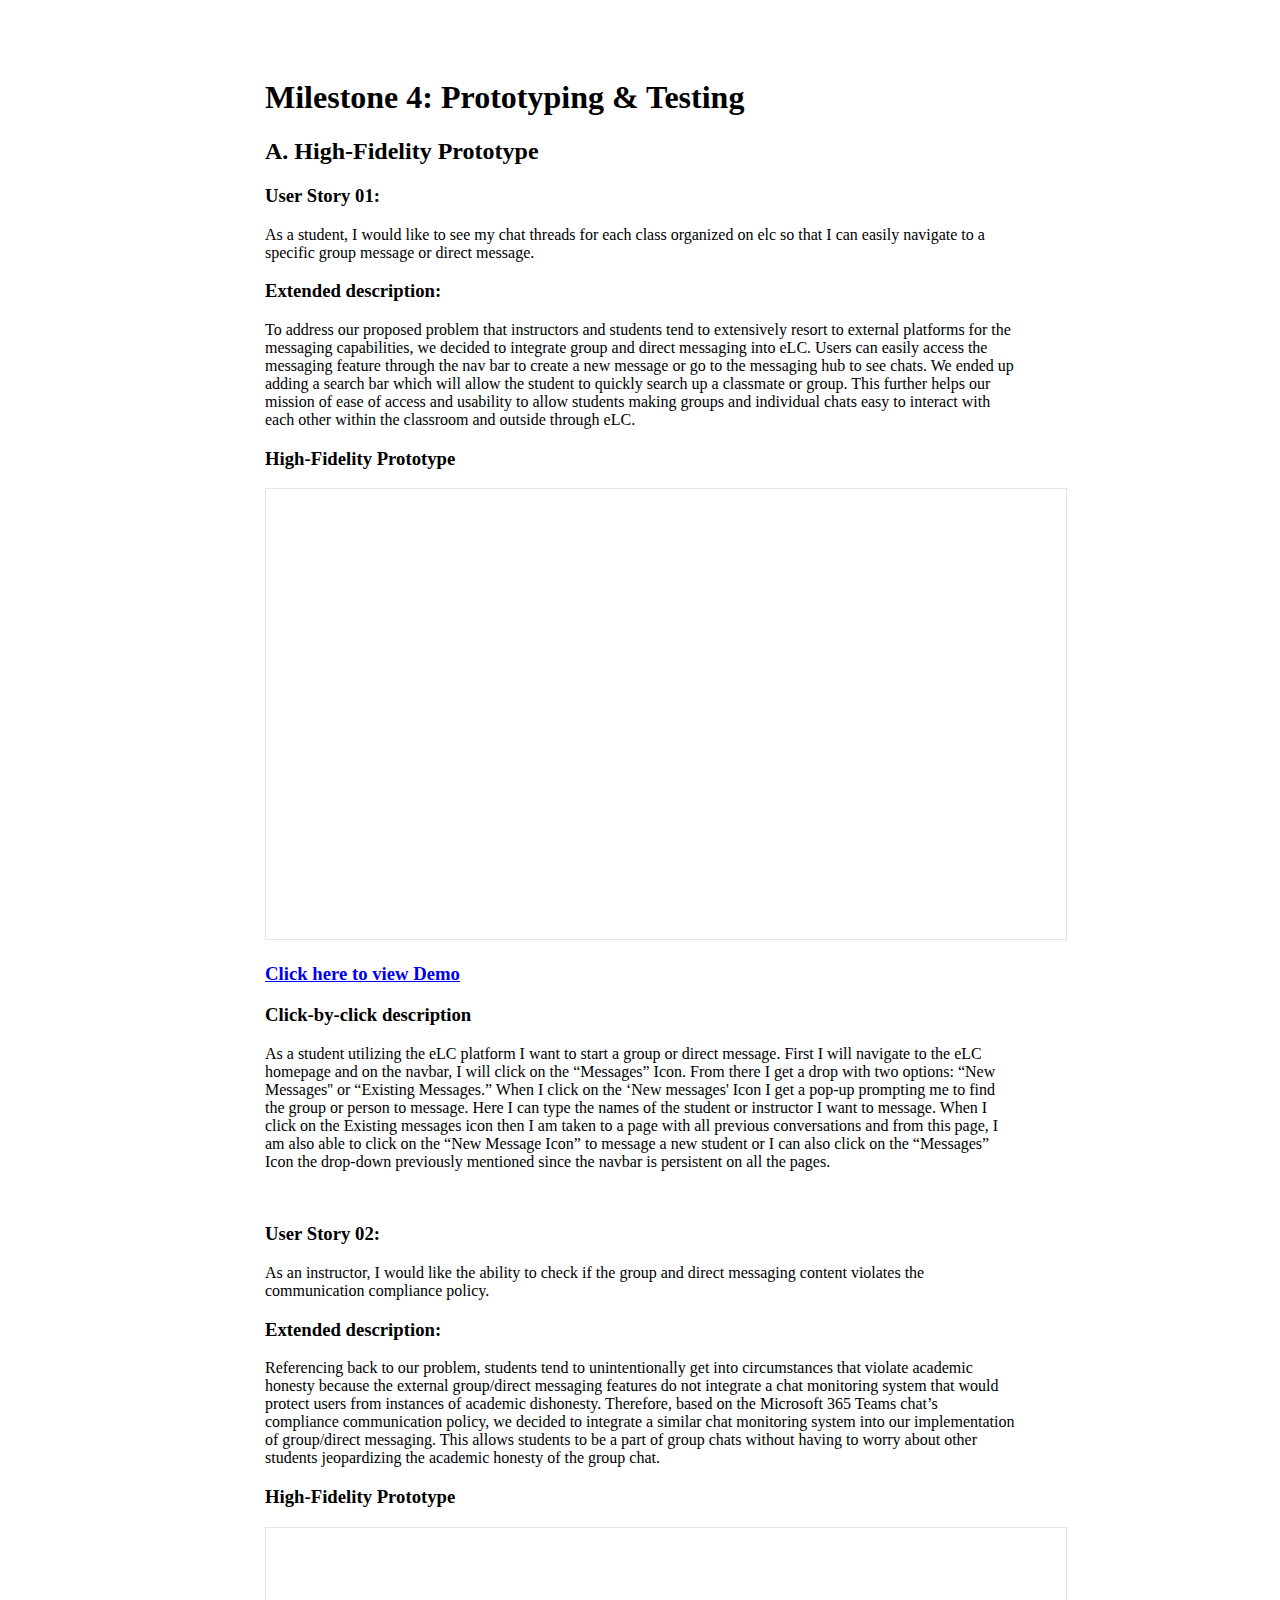
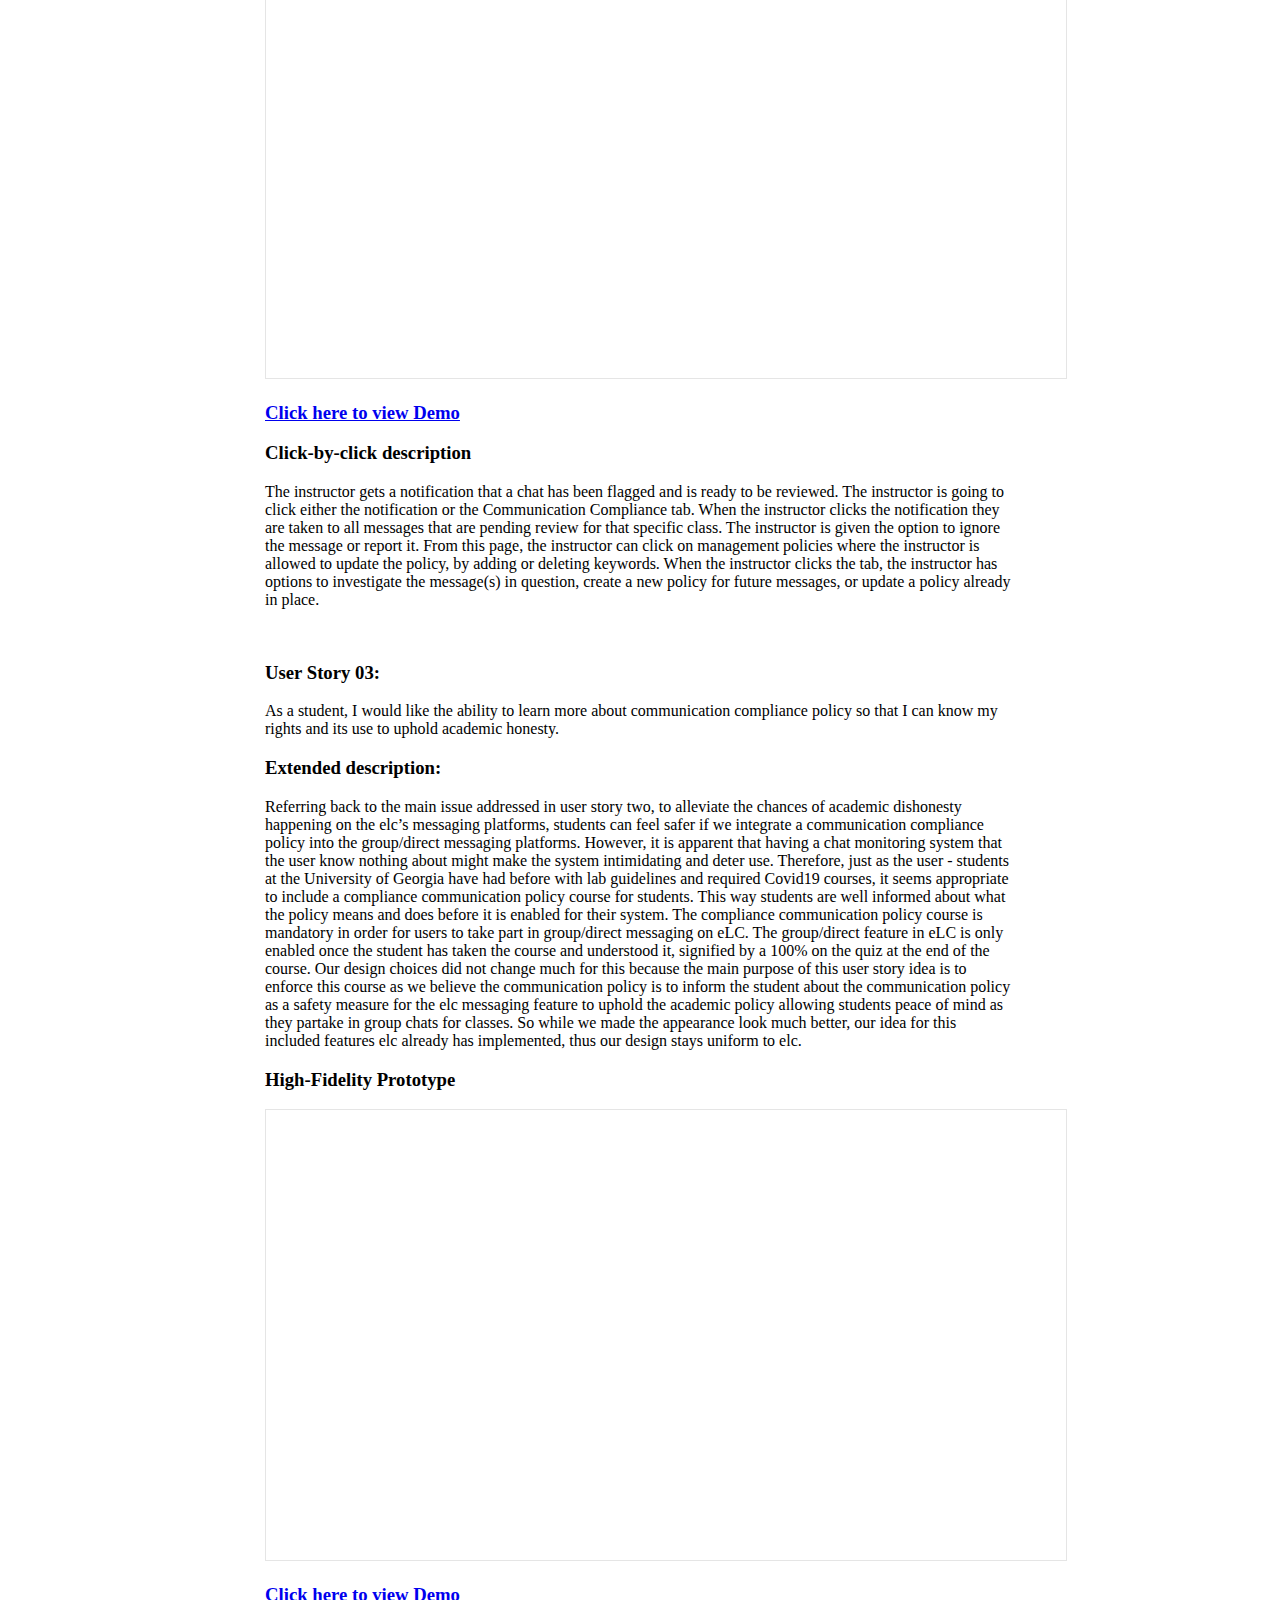
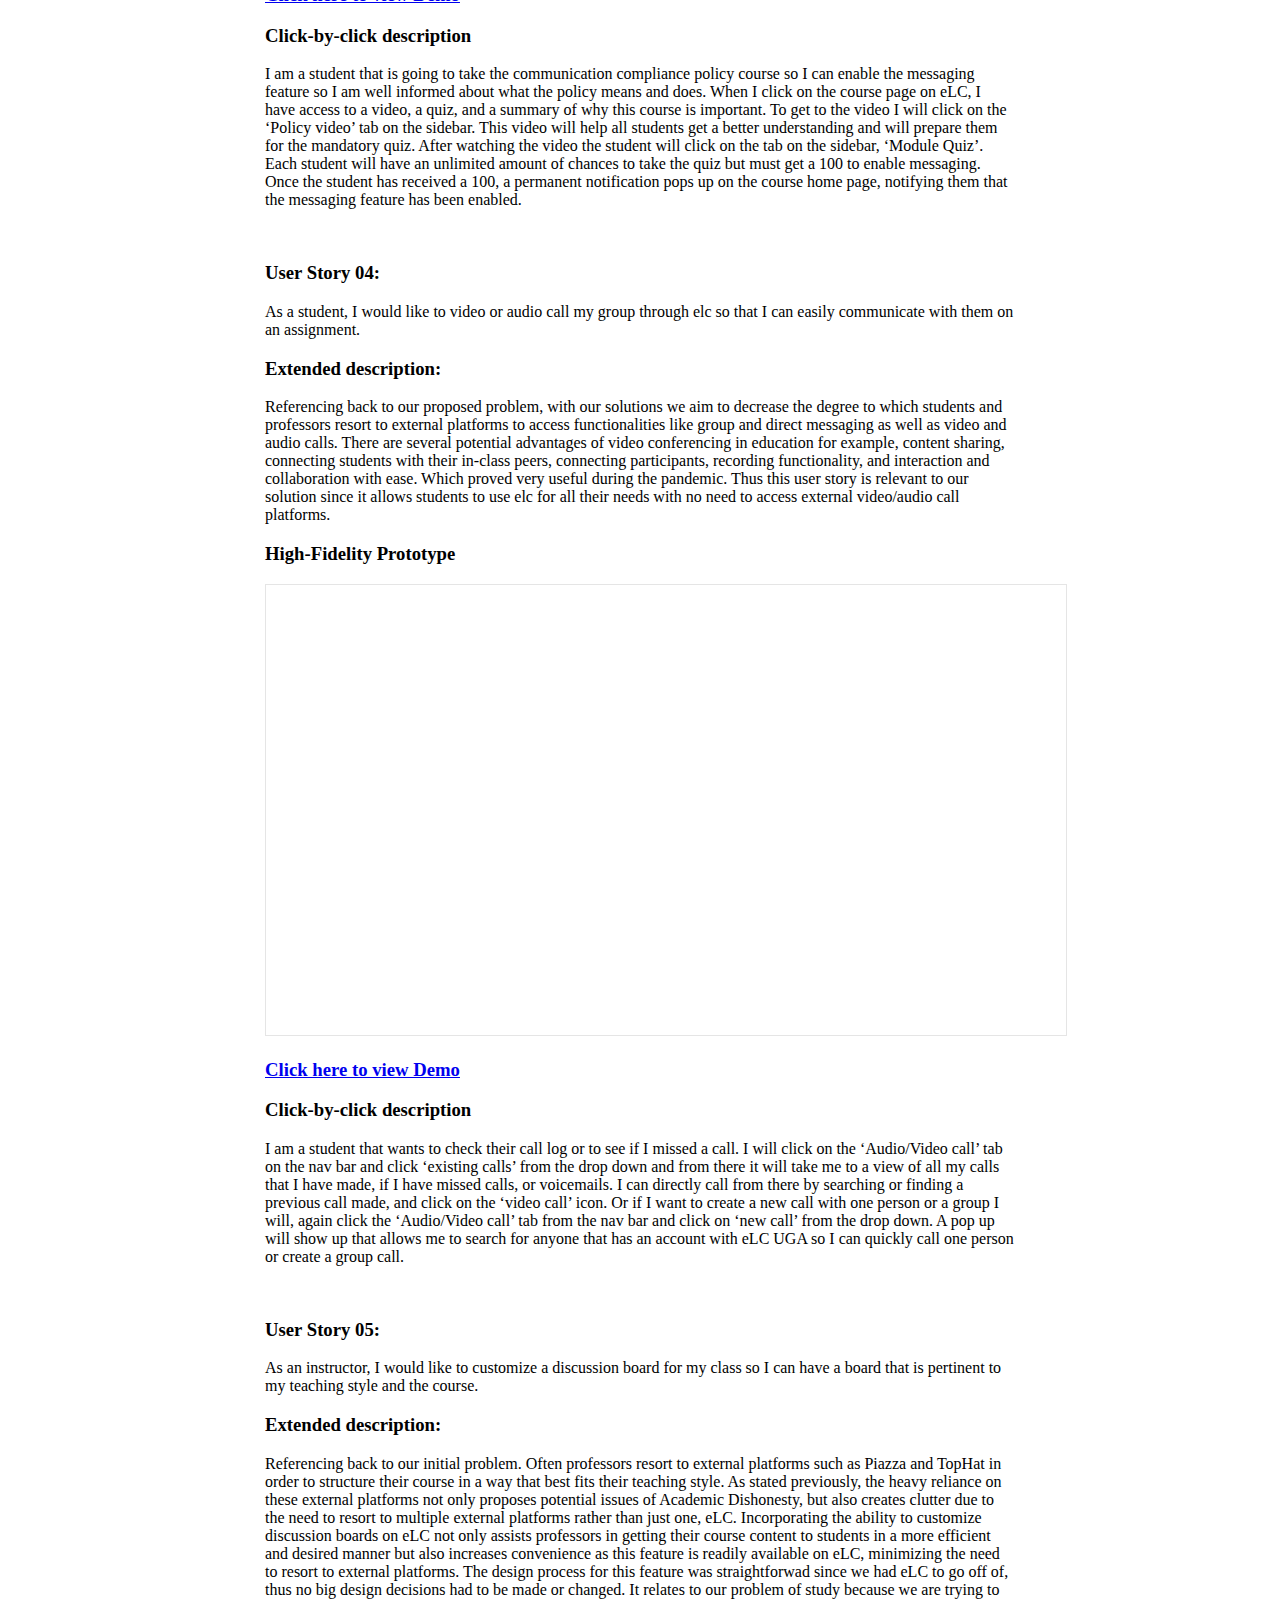
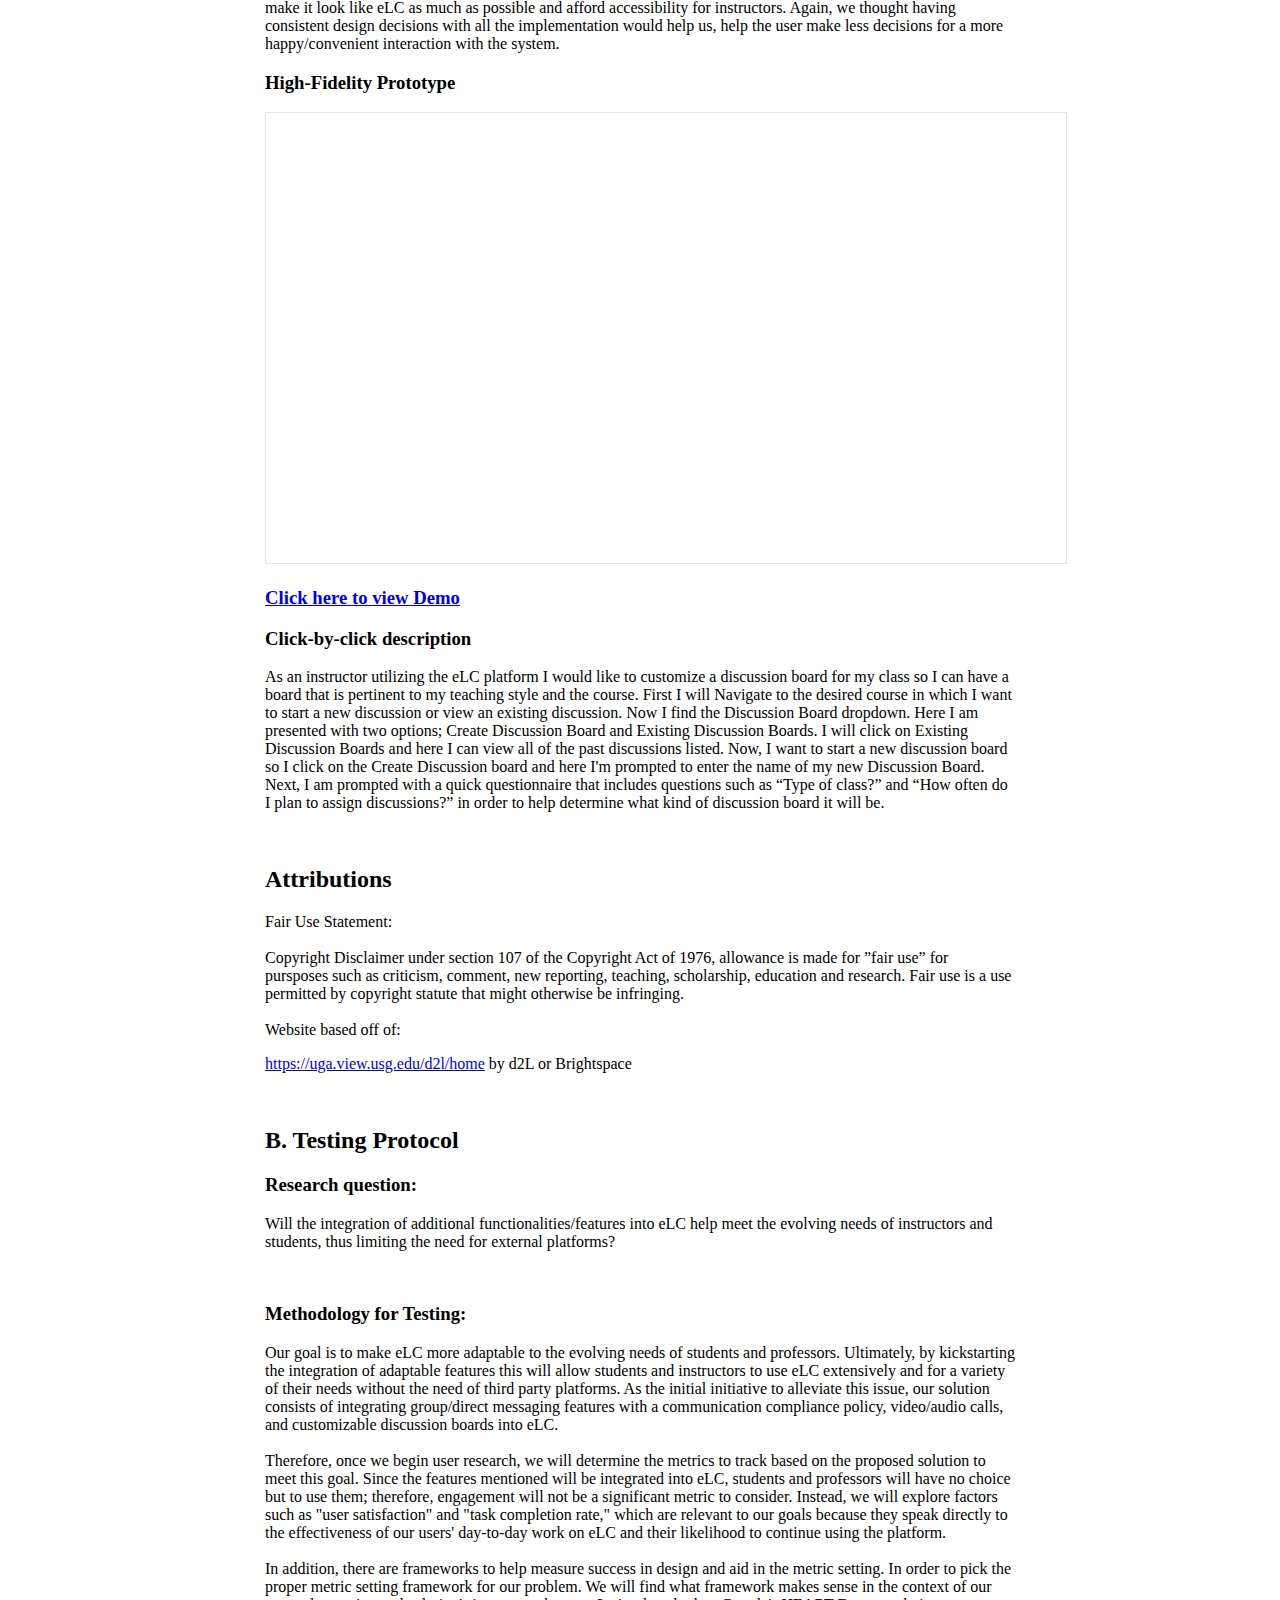
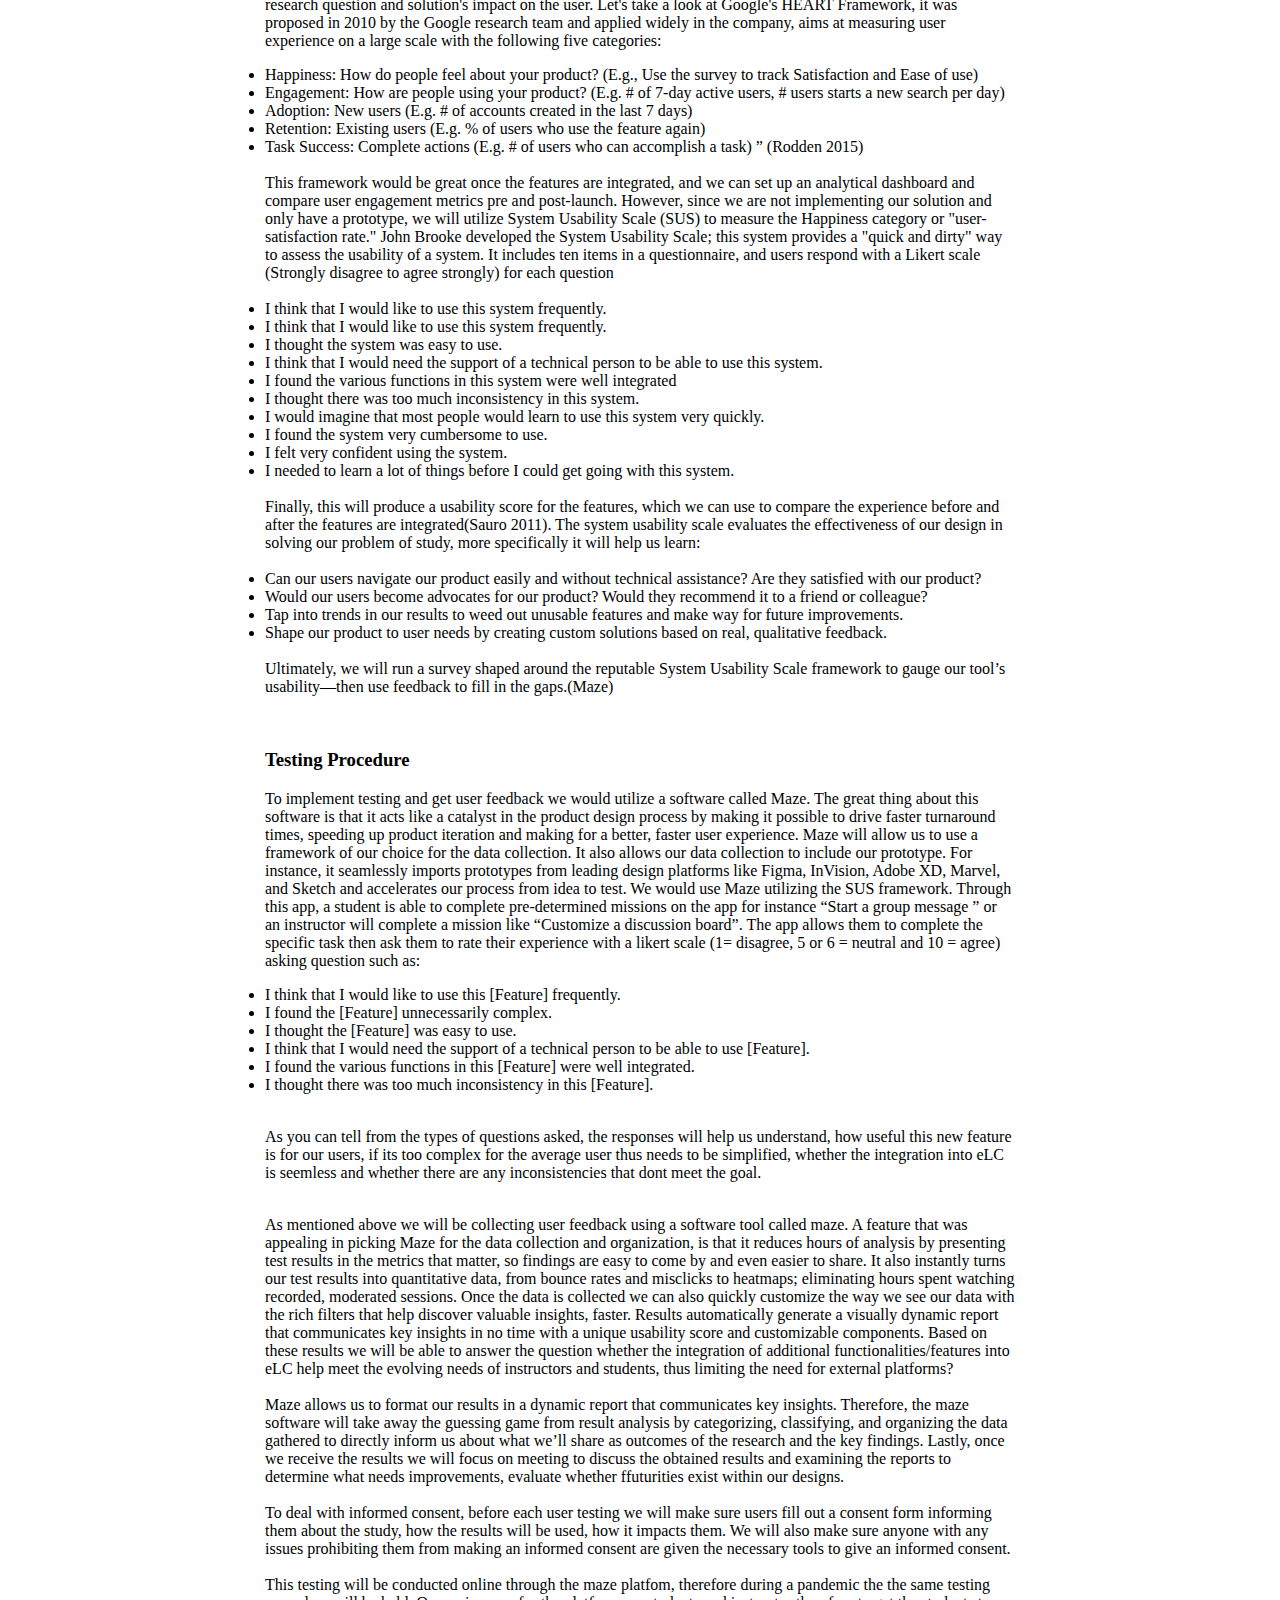
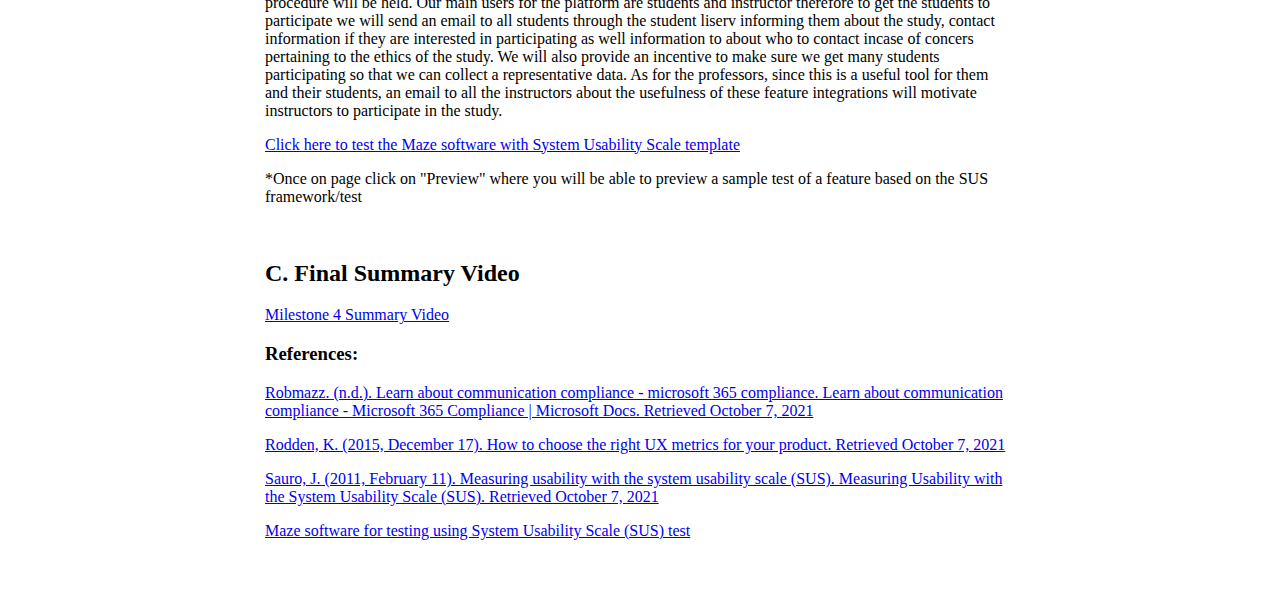
<file: milestone_4.html>
<!DOCTYPE html>
<html>
<div style="width: 750px; padding: 50px; margin: auto">
    <head>
    <h1>Milestone 4: Prototyping & Testing</h1>
    </head>

    <body>
        <h2>A. High-Fidelity Prototype</h2>
       
        <h3><b>User Story 01:</b></h3>
        <p>As a student, I would like to see my chat threads for each class organized on elc so that I can easily navigate to a specific group message or direct message.</p>
        <h3><b>Extended description:</b></h3>
        <p>To address our proposed problem that instructors and students tend to extensively resort to external platforms for the messaging capabilities, we decided to integrate group and direct messaging into eLC. Users can easily access the messaging feature through the nav bar to create a new message or go to the messaging hub to see chats. We ended up adding a search bar which will allow the student to quickly search up a classmate or group. This further helps our mission of ease of access and usability to allow students making groups and individual chats easy to interact with each other within the classroom and outside through eLC. 
            </p>
        <h3><b>High-Fidelity Prototype</b></h3>
        <iframe style="border: 1px solid rgba(0, 0, 0, 0.1);" width="800" height="450" src="https://www.figma.com/embed?embed_host=share&url=https%3A%2F%2Fwww.figma.com%2Ffile%2FyNbcjAKKP0fvTmoBu5srGN%2FHCI-Milestone-3-Ideation%3Fnode-id%3D1874%253A3283" allowfullscreen></iframe>
        <h3><a href="https://www.youtube.com/watch?v=7_YBtlspvoM">Click here to view Demo</a></h3>
        <h3><b>Click-by-click description</b></h3>
        <p>As a student utilizing the eLC platform I want to start a group or direct message. First I will navigate to the eLC homepage and on the navbar, I will click on the “Messages” Icon. From there I get a drop with two options: “New Messages'' or “Existing Messages.” When I click on the ‘New messages'  Icon I get a pop-up prompting me to find the group or person to message. Here I can type the names of the student or instructor I want to message. When I click on the Existing messages icon then I am taken to a page with all previous conversations and from this page, I am also able to click on the “New Message Icon” to message a new student or I can also click on the “Messages” Icon the drop-down previously mentioned since the navbar is persistent on all the pages.</p>
        <br>
        <h3><b>User Story 02:</b></h3>
        <p>
            As an instructor, I would like the ability to check if the group and direct messaging content 
            violates the communication compliance policy.
        </p>
        <h3><b>Extended description:</b></h3>
        <p>Referencing back to our problem, students tend to unintentionally get into circumstances that violate academic honesty because the external group/direct messaging features do not integrate a chat monitoring system that would protect users from instances of academic dishonesty. Therefore, based on the Microsoft 365 Teams chat’s compliance communication policy, we decided to integrate a similar chat monitoring system into our implementation of group/direct messaging. This allows students to be a part of group chats without having to worry about other students jeopardizing the academic honesty of the group chat. 
            </p>
        <h3><b>High-Fidelity Prototype</b></h3>
        <iframe style="border: 1px solid rgba(0, 0, 0, 0.1);" width="800" height="450" src="https://www.figma.com/embed?embed_host=share&url=https%3A%2F%2Fwww.figma.com%2Ffile%2FyNbcjAKKP0fvTmoBu5srGN%2FHCI-Milestone-3-Ideation%3Fnode-id%3D1874%253A3285" allowfullscreen></iframe>
        <h3><a href="https://www.youtube.com/watch?v=QewyHP_M1Bs">Click here to view Demo</a></h3>
        <h3><b>Click-by-click description</b></h3>
        <p>The instructor gets a notification that a chat has been flagged and is ready to be reviewed. The instructor is going to click either the notification or the Communication Compliance tab. When the instructor clicks the notification they are taken to all messages that are pending review for that specific class. The instructor is given the option to ignore the message or report it. From this page, the instructor can click on management policies where the instructor is allowed to update the policy, by adding or deleting keywords. When the instructor clicks the tab, the instructor has options to investigate the message(s) in question, create a new policy for future messages, or update a policy already in place. </p>
        <br>
        <h3><b>User Story 03: </b></h3>
        <p>
            As a student, I would like the ability to learn more about communication compliance
            policy so that I can know my rights and its use to uphold academic honesty.
        </p>
        <h3><b>Extended description:</b></h3>
        <p>Referring back to the main issue addressed in user story two, to alleviate the chances of academic dishonesty happening on the elc’s messaging platforms, students can feel safer if we integrate a communication compliance policy into the group/direct messaging platforms. However, it is apparent that having a chat monitoring system that the user know nothing about might make the system intimidating and deter use. Therefore, just as the user - students at the University of Georgia have had before with lab guidelines and required Covid19 courses, it seems appropriate to include a compliance communication policy course for students. This way students are well informed about what the policy means and does before it is enabled for their system. The compliance communication policy course is mandatory in order for users to take part in group/direct messaging on eLC. The group/direct feature in eLC is only enabled once the student has taken the course and understood it, signified by a 100% on the quiz at the end of the course. Our design choices did not change much for this because the main purpose of this user story idea is to enforce this course as we believe the communication policy is to inform the student about the communication policy as a safety measure for the elc messaging feature to uphold the academic policy allowing students peace of mind as they partake in group chats for classes. So while we made the appearance look much better, our idea for this included features elc already has implemented, thus our design stays uniform to elc.
            </p>
        <h3><b>High-Fidelity Prototype</b></h3>
        <iframe style="border: 1px solid rgba(0, 0, 0, 0.1);" width="800" height="450" src="https://www.figma.com/embed?embed_host=share&url=https%3A%2F%2Fwww.figma.com%2Ffile%2FyNbcjAKKP0fvTmoBu5srGN%2FHCI-Milestone-3-Ideation%3Fnode-id%3D1874%253A3286" allowfullscreen></iframe>
        <h3><a href="https://www.youtube.com/watch?v=BKpoEBjozRE">Click here to view Demo</a></h3>
        <h3><b>Click-by-click description</b></h3>
        <p>I am a student that is going to take the communication compliance policy course so I can enable the messaging feature so I am well informed about what the policy means and does. When I click on the course page on eLC, I have access to a video, a quiz, and a summary of why this course is important. To get to the video I will click on the ‘Policy video’ tab on the sidebar. This video will help all students get a better understanding and will prepare them for the mandatory quiz. After watching the video the student will click on the tab on the sidebar, ‘Module Quiz’. Each student will have an unlimited amount of chances to take the quiz but must get a 100 to enable messaging. Once the student has received a 100, a permanent notification pops up on the course home page, notifying them that the messaging feature has been enabled.
        </p>
        <br>
        <h3><b>User Story 04: </b></h3>
        <p>
            As a student, I would like to video or audio call my group through 
            elc so that I can easily communicate with them on an assignment.
        </p>
        <h3><b>Extended description:</b></h3>
        <p>Referencing back to our proposed problem, with our solutions we aim to decrease the degree to which students and professors resort to external platforms to access functionalities like group and direct messaging as well as video and audio calls. There are several potential advantages of video conferencing in education for example, content sharing, connecting students with their in-class peers, connecting participants, recording functionality, and interaction and collaboration with ease. Which proved very useful during the pandemic. Thus this user story is relevant to our solution since it allows students to use elc for all their needs with no need to access external video/audio call platforms.
            </p>
        <h3><b>High-Fidelity Prototype</b></h3>
        <iframe style="border: 1px solid rgba(0, 0, 0, 0.1);" width="800" height="450" src="https://www.figma.com/embed?embed_host=share&url=https%3A%2F%2Fwww.figma.com%2Ffile%2FyNbcjAKKP0fvTmoBu5srGN%2FHCI-Milestone-3-Ideation%3Fnode-id%3D1874%253A3287" allowfullscreen></iframe>
        <h3><a href="https://www.youtube.com/watch?v=33dODmOvYwk">Click here to view Demo</a></h3>
        <h3><b>Click-by-click description</b></h3>
        <p>I am a student that wants to check their call log or to see if I missed a call. I will click on the ‘Audio/Video call’ tab on the nav bar and click ‘existing calls’ from the drop down and from there it will take me to a view of all my calls that I have made, if I have missed calls, or voicemails. I can directly call from there by searching or finding a previous call made, and click on the ‘video call’ icon. Or if I want to create a new call with one person or a group I will, again click the ‘Audio/Video call’ tab from the nav bar and click on ‘new call’ from the drop down. A pop up will show up that allows me to search for anyone that has an account with eLC UGA so I can quickly call one person or create a group call.</p>
        <br>
        <h3><b>User Story 05: </b></h3>
        <p>
            As an instructor, I would like to customize a discussion board for my class so I can have a board that 
            is pertinent to my teaching style and the course.
        </p>
        <h3><b>Extended description:</b></h3>
        <p>Referencing back to our initial problem. Often professors resort to external platforms such as Piazza and TopHat in order to structure their course in a way that best fits their teaching style. As stated previously, the heavy reliance on these external platforms not only proposes potential issues of Academic Dishonesty, but also creates clutter due to the need to resort to multiple external platforms rather than just one, eLC. Incorporating the ability to customize discussion boards on eLC not only assists professors in getting their course content to students in a more efficient and desired manner but also increases convenience as this feature is readily available on eLC, minimizing the need to resort to external platforms. The design process for this feature was straightforwad since we had eLC to go off of, thus no big design decisions had to be made or changed. It relates to our problem of study because we are trying to make it look like eLC as much as possible and afford accessibility for instructors. Again, we thought having consistent design decisions with all the implementation would help us, help the user make less decisions for a more happy/convenient interaction with the system. 
            </p>
        <h3><b>High-Fidelity Prototype</b></h3>
        <iframe style="border: 1px solid rgba(0, 0, 0, 0.1);" width="800" height="450" src="https://www.figma.com/embed?embed_host=share&url=https%3A%2F%2Fwww.figma.com%2Ffile%2FyNbcjAKKP0fvTmoBu5srGN%2FHCI-Milestone-3-Ideation%3Fnode-id%3D1874%253A3288" allowfullscreen></iframe>
        <h3><a href="https://www.youtube.com/watch?v=r-YOK2QkAQ8">Click here to view Demo</a></h3>
        <h3><b>Click-by-click description</b></h3>
        <p>As an instructor utilizing the eLC platform I would like to customize a discussion board for my class so I can have a board that is pertinent to my teaching style and the course. First I will Navigate to the desired course in which I want to start a new discussion or view an existing discussion. Now I find the Discussion Board dropdown. Here I am presented with two options; Create Discussion Board and Existing Discussion Boards. I will click on Existing Discussion Boards and here I can view all of the past discussions listed. Now, I want to start a new discussion board so I click on the Create Discussion board and here I'm prompted to enter the name of my new Discussion Board. Next, I am prompted with a quick questionnaire that includes questions such as “Type of class?” and “How often do I plan to assign discussions?” in order to help determine what kind of discussion board it will be.</p>
        <br>
        <h2><b>Attributions</b></h2>
        <p>Fair Use Statement:<br><br>Copyright Disclaimer under section 107 of the Copyright Act of 1976, allowance is made for ”fair use” for pursposes such as criticism, comment, new reporting, teaching, scholarship, education and research. Fair use is a use permitted by copyright statute that might otherwise be infringing.<br><br> Website based off of: </p>
        <p><a href="hhttps://uga.view.usg.edu/d2l/home">https://uga.view.usg.edu/d2l/home</a> by d2L or Brightspace</p>
        <br>
        <h2>B. Testing Protocol<br></h2>
        <h3><b>Research question: </b></h3>
        <p>Will the integration of additional functionalities/features into eLC help meet the evolving needs of instructors and students, thus limiting the need for external platforms?
        </p>
        <br>
        <h3><b>Methodology for Testing:</b></h3>
        <p>Our goal is to make eLC more adaptable to the evolving needs of students and professors. Ultimately, by kickstarting the integration of adaptable features this will allow students and instructors to use eLC extensively and for a variety of their needs without the need of third party platforms. As the initial initiative to alleviate this issue, our solution consists of integrating group/direct messaging features with a communication compliance policy, video/audio calls, and customizable discussion boards into eLC. 
             <br>
             <br>
             Therefore, once we begin user research, we will determine the metrics to track based on the proposed solution to meet this goal. Since the features mentioned will be integrated into eLC, students and professors will have no choice but to use them; therefore, engagement will not be a significant metric to consider. Instead, we will explore factors such as "user satisfaction" and "task completion rate," which are relevant to our goals because they speak directly to the effectiveness of our users' day-to-day work on eLC and their likelihood to continue using the platform.
             <br>
             <br>
             In addition, there are frameworks to help measure success in design and aid in the metric setting. In order to pick the proper metric setting framework for our problem. We will find what framework makes sense in the context of our research question and solution's impact on the user. 
Let's take a look at Google's HEART Framework, it was proposed in 2010 by the Google research team and applied widely in the company, aims at measuring user experience on a large scale with the following five categories: 
            <br>
            <li>Happiness: How do people feel about your product? (E.g., Use the survey to track Satisfaction and Ease of use)
            </li>
            <li>Engagement: How are people using your product? (E.g. # of 7-day active users, # users starts a new search per day)
            </li>
            <li>Adoption: New users (E.g. # of accounts created in the last 7 days)
            </li>
            <li>Retention: Existing users (E.g. % of users who use the feature again)
            </li>
            <li>Task Success: Complete actions (E.g. # of users who can accomplish a task) ” (​​Rodden 2015)
            </li>
            <br>
            This framework would be great once the features are integrated, and we can set up an analytical dashboard and compare user engagement metrics pre and post-launch. However, since we are not implementing our solution and only have a prototype, we will utilize System Usability Scale (SUS) to measure the Happiness category or "user-satisfaction rate." John Brooke developed the System Usability Scale; this system provides a "quick and dirty" way to assess the usability of a system. It includes ten items in a questionnaire, and users respond with a Likert scale (Strongly disagree to agree strongly) for each question
            <br>
            <br>
            <li>I think that I would like to use this system frequently. </li>
            <li>I think that I would like to use this system frequently. </li>
            <li>I thought the system was easy to use.</li>
            <li>I think that I would need the support of a technical person to be able to use this system.</li>
            <li>I found the various functions in this system were well integrated</li>
            <li>I thought there was too much inconsistency in this system.</li>
            <li>I would imagine that most people would learn to use this system very quickly.</li>
            <li>I found the system very cumbersome to use.</li>
            <li>I felt very confident using the system.</li>
            <li>I needed to learn a lot of things before I could get going with this system.</li>
            <br>
            Finally, this will produce a usability score for the features, which we can use to compare the experience before and after the features are integrated(​​Sauro 2011). 
The system usability scale evaluates the effectiveness of our design in solving our problem of study, more specifically it will help us learn:
            <br>
            <br>
            <li>Can our users navigate our product easily and without technical assistance? Are they satisfied with our product?</li>
            <li>Would our users become advocates for our product? Would they recommend it to a friend or colleague?</li>
            <li>Tap into trends in our results to weed out unusable features and make way for future improvements.</li>
            <li>Shape our product to user needs by creating custom solutions based on real, qualitative feedback.</li>
            <br>
            Ultimately, we will run a survey shaped around the reputable System Usability Scale framework to gauge our tool’s usability—then use feedback to fill in the gaps.(Maze)
        </p>
        <br>
        <h3><b>Testing Procedure </b></h3>
        <p>To implement testing and get user feedback we would utilize a software called Maze. The great thing about this software is that it acts like a catalyst in the product design process by making it possible to drive faster turnaround times, speeding up product iteration and making for a better, faster user experience. Maze will allow us to use a framework of our choice for the data collection. It also allows our data collection to include our prototype. For instance, it seamlessly imports prototypes from leading design platforms like Figma, InVision, Adobe XD, Marvel, and Sketch and accelerates our process from idea to test. We would use Maze utilizing the SUS framework. Through this app, a student is able to complete pre-determined missions on the app for instance “Start a group message ” or an instructor will complete a mission like “Customize a discussion board”. The app allows them to complete the specific task then ask them to rate their experience with a likert scale (1= disagree, 5 or 6 = neutral and 10 = agree) asking question such as:
            <li>I think that I would like to use this [Feature] frequently.</li>
            <li>I found the [Feature] unnecessarily complex.</li>
            <li>I thought the [Feature] was easy to use.            </li>
            <li>I think that I would need the support of a technical person to be able to use [Feature]. </li>
            <li>I found the various functions in this [Feature] were well integrated.</li>
            <li>I thought there was too much inconsistency in this [Feature].            </li>
            <br>
            <P>As you can tell from the types of questions asked, the responses will help us understand, how useful this new feature is for our users, if its too complex for the average user thus needs to be simplified, whether the integration into eLC is seemless and whether there are any inconsistencies that dont meet the goal.</P>
            <br>
            As mentioned above we will be collecting user feedback using a software tool called maze. A feature that was appealing in picking Maze for the data collection and organization, is that it reduces hours of analysis by presenting test results in the metrics that matter, so findings are easy to come by and even easier to share. It also instantly turns our test results into quantitative data, from bounce rates and misclicks to heatmaps; eliminating hours spent watching recorded, moderated sessions. Once the data is collected we can also quickly customize the way we see our data with the rich filters that help discover valuable insights, faster. Results automatically generate a visually dynamic report that communicates key insights in no time with a unique usability score and customizable components. Based on these results we will be able to answer the question whether the integration of additional functionalities/features into eLC help meet the evolving needs of instructors and students, thus limiting the need for external platforms? 
            <br>
            <br>
            Maze allows us to format our results in a dynamic report that communicates key insights. Therefore, the maze software will take away the guessing game from result analysis by categorizing, classifying, and organizing the data gathered to directly inform us about what we’ll share as outcomes of the research and the key findings. Lastly, once we receive the results we will focus on meeting to discuss the obtained results and examining the reports to determine what needs improvements, evaluate whether ffuturities exist within our designs.
            <br>
            <br>
            To deal with informed consent, before each user testing we will make sure users fill out a consent form informing them about the study, how the results will be used, how it impacts them. We will also make sure anyone with any issues prohibiting them from making an informed consent are given the necessary tools to give an informed consent. 
            <br>
            <br>
            This testing will be conducted online through the maze platfom, therefore during a pandemic the the same testing procedure will be held. Our main users for the platform are students and instructor therefore to get the students to participate we will send an email to all students through the student liserv informing them about the study, contact information if they are interested in participating as well information to about who to contact incase of concers pertaining to the ethics of the study. We will also provide an incentive to make sure we get many students participating so that we can collect a representative data. As for the professors, since this is a useful tool for them and their students, an email to all the instructors about the usefulness of these feature integrations will motivate instructors to participate in the study.
            <br>
        </p>
        <a href="https://maze.co/templates/system-usability-scale-test/">Click here to test the Maze software with System Usability Scale template</a>
        <p>*Once on page click on "Preview" where you will be able to preview a sample test of a feature based on the SUS framework/test</p>
        <br>

        <h2>C. Final Summary Video</h2>

        <a href="https://youtu.be/7ECvrOqQ2Dg">Milestone 4 Summary Video</a>

        <br>

    <h3>References: </h3>
        <p><a href="https://docs.microsoft.com/en-us/microsoft-365/compliance/communication-compliance?view=o365-worldwid">Robmazz. (n.d.). Learn about communication compliance - microsoft 365 compliance. Learn about communication compliance - Microsoft 365 Compliance | Microsoft Docs. Retrieved October 7, 2021</a></p>
        <p><a href="https://library.gv.com/how-to-choose-the-right-ux-metrics-for-your-product-5f46359ab5be">Rodden, K. (2015, December 17). How to choose the right UX metrics for your product. Retrieved October 7, 2021</a></p>
        <p><a href="https://measuringu.com/sus/">
            ​​Sauro, J. (2011, February 11). Measuring usability with the system usability scale (SUS). Measuring Usability with the System Usability Scale (SUS). Retrieved October 7, 2021
            </a></p>
        <p><a href="https://maze.co/templates/system-usability-scale-test/?utm_campaign=usa-search-dsa&utm_medium=paid-search&utm_source=google&utm_content=usa-s4-templates-noname&utm_term=&gclid=CjwKCAiAtdGNBhAmEiwAWxGcUtjXlHqVqdiuTecVgrrM-5lTxWzJSfsZiQ4POfkPjPAAyAXiqotDXxoCG2AQAvD_BwE&campaignid=12791217775&adgroupid=131448919593&creativeid=564664287019&device=c&target_format=dsa-491387435995&network=g&gclid=CjwKCAiAtdGNBhAmEiwAWxGcUtjXlHqVqdiuTecVgrrM-5lTxWzJSfsZiQ4POfkPjPAAyAXiqotDXxoCG2AQAvD_BwE">Maze software for testing using System Usability Scale (SUS) test</a></p>
    </body>
</div>
</html>
</file>
<file: hci.css>
.header {
  height: 250px;
  background-image: url("background.jpg");
 
}

  .teamMembs {
    
    margin: 0px 0px 0px 0px;
    padding: 20px 0px 0px 0px;
    font-family: 'Segoe UI', Tahoma, Geneva, Verdana, sans-serif;
    font-size: 16px;
    color: grey;
    text-align: center;
 
  }

  .groupName {
     
      padding: 50px 0px 0px 0px;
      margin-top: 0px;
      margin-bottom: 0px;
      margin-left: 0px;
      margin-right: 0px;
      font-family: 'Segoe UI', Tahoma, Geneva, Verdana, sans-serif;
      font-size: 60px;
      text-align: center;
      
      
  }

  .container1{
    width: 700px;
    
    padding-left: 23%;
    
  }
 
    
  .synopsis {
    
    border-radius: 15px 50px 30px 5px;
      bottom: 20px;
      right: 20px;
      background-color: #524F4E;
      color: white;
      padding: 20px;
      font-size: 18px;
      
    
  }

  a.one:link {color:black;font-size:18px;text-decoration:underline;}
  a.one:visited {color:black;}

  ul {
    
    background-color: #898786;
    border-radius: 30px 5px 15px 50px;
    width: 24%;
    margin-left: 37%;
    height: 150px;
    padding-top: 5px;

    

  }

.links ul a {

  font-size: 18px;
  color: black;
  
  
}


.links ul a:visited {

  color:black;

}
 
  
  .bestFitText {
  
    margin-top: 10px;
    font-family: Arial;
    font-weight: bold;
    font-size: 24px;
    margin-left: 225px;
   
  }
</file>
